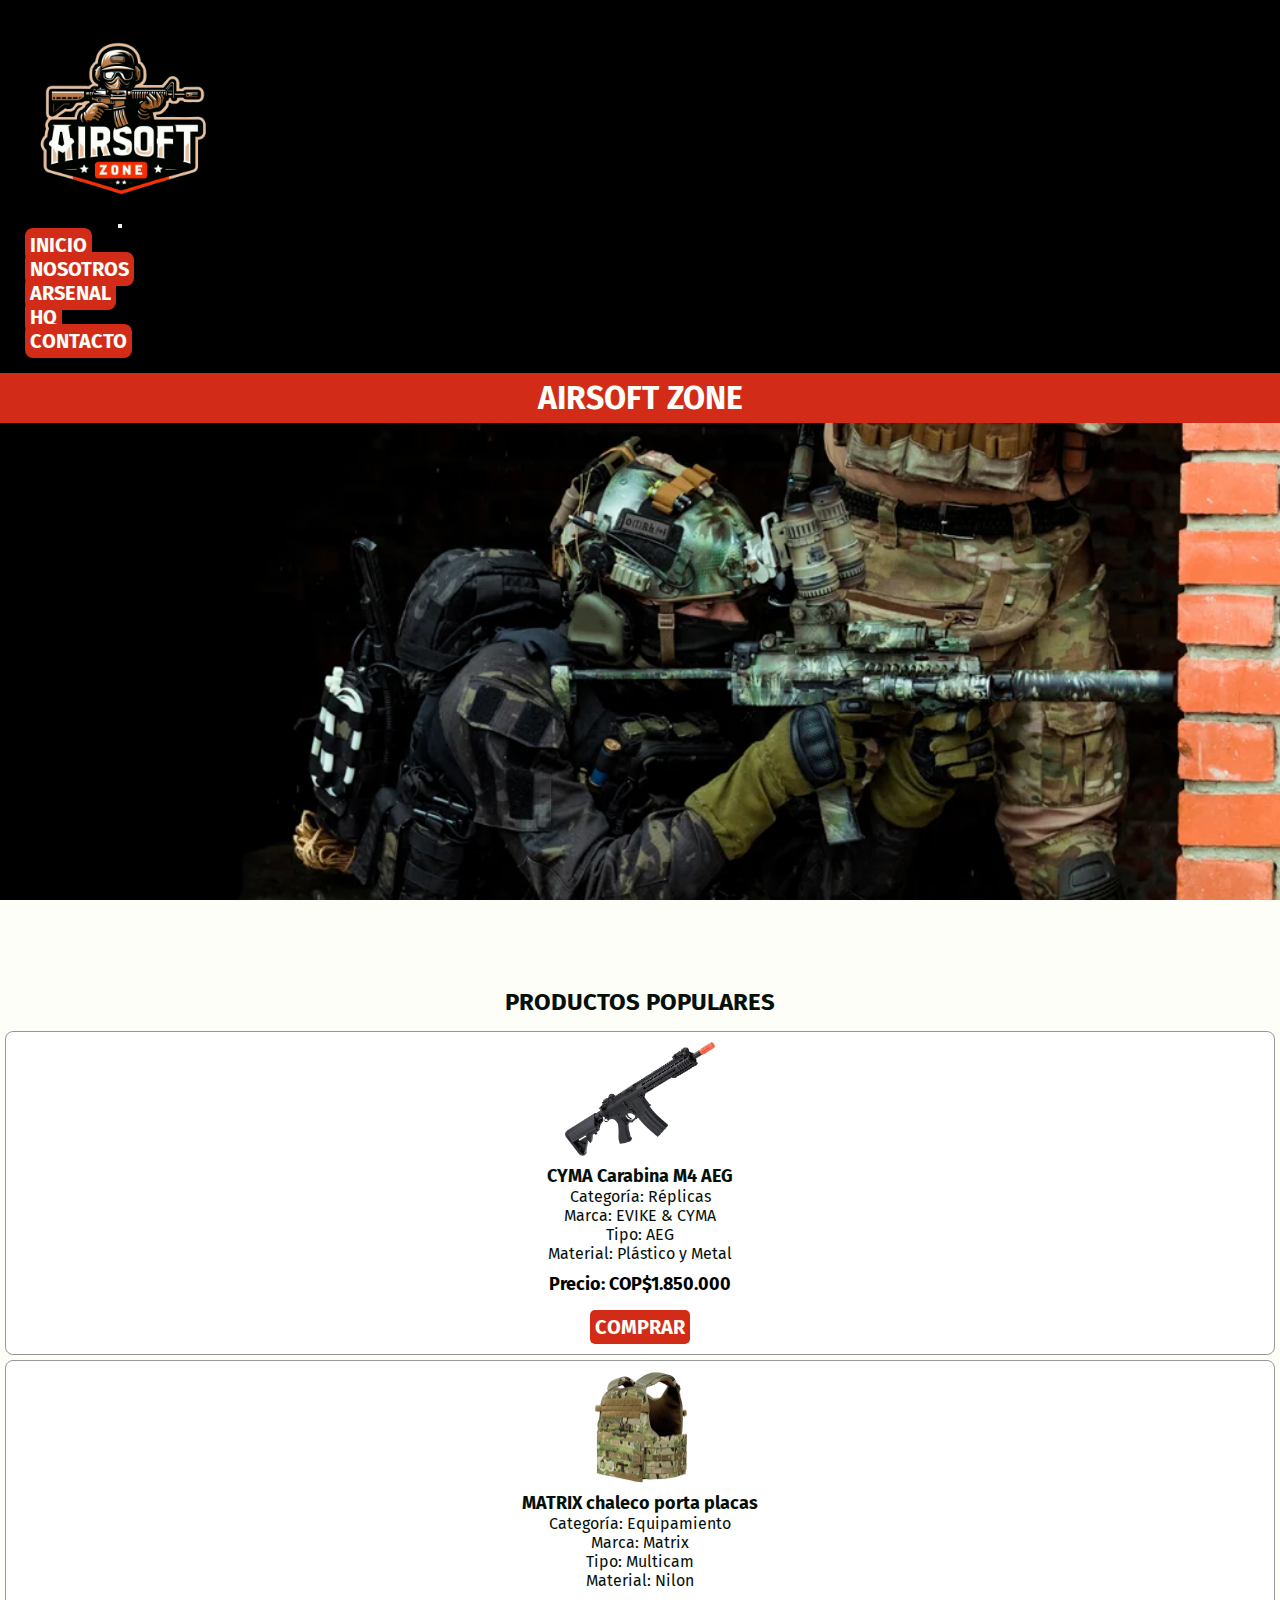
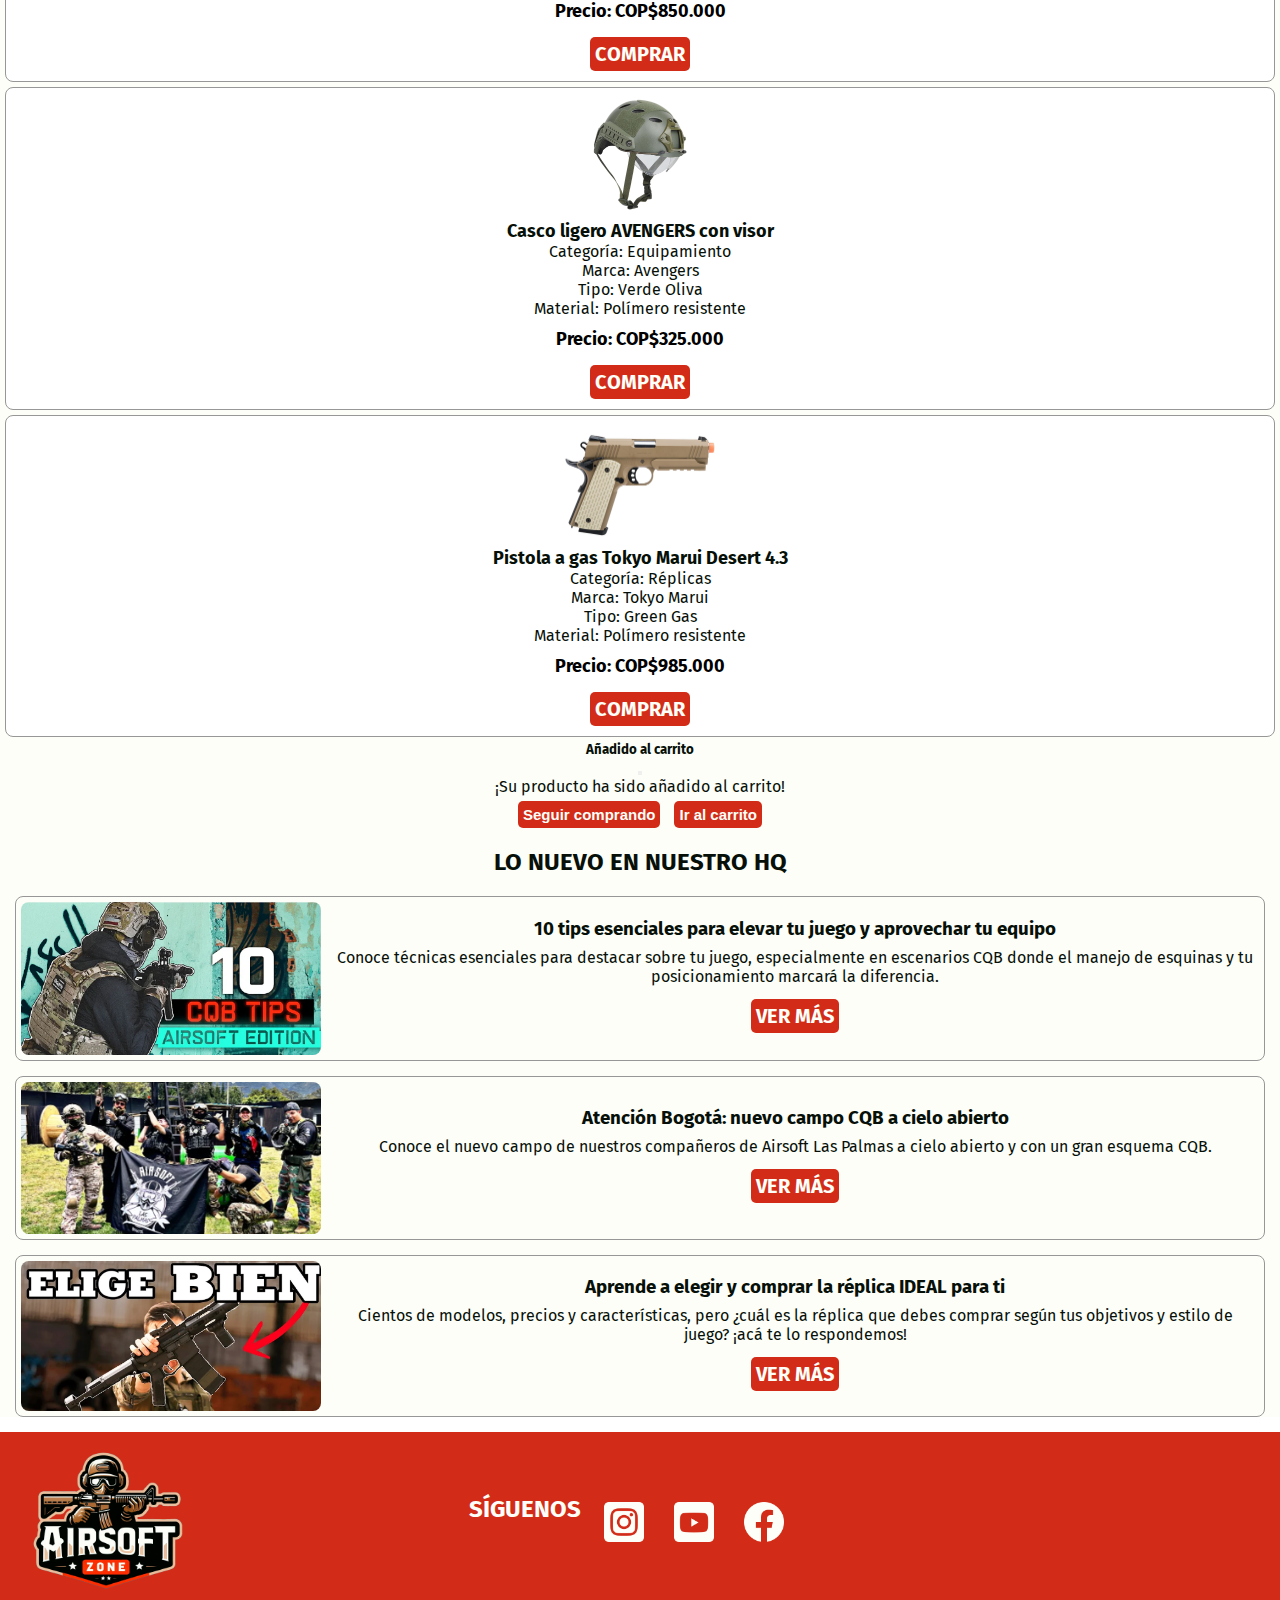
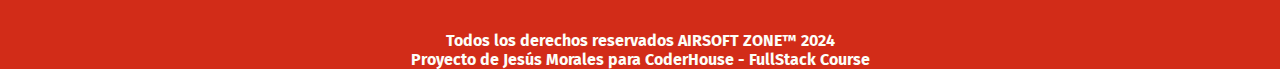
<file: index.html>
<!DOCTYPE html>
<html lang="en">

<head>
    <meta charset="UTF-8">
    <meta name="viewport" content="width=device-width, initial-scale=1.0">
    <link rel="stylesheet" href="./css/estilos.css">
    <!--fonts-->
    <!--FIRA SANS-->
    <link rel="preconnect" href="https://fonts.googleapis.com">
    <link rel="preconnect" href="https://fonts.gstatic.com" crossorigin>
    <link
        href="https://fonts.googleapis.com/css2?family=Fira+Sans:ital,wght@0,100;0,200;0,300;0,400;0,500;0,600;0,700;0,800;0,900;1,100;1,200;1,300;1,400;1,500;1,600;1,700;1,800;1,900&display=swap"
        rel="stylesheet">
    <!--Bootstrap CCS-->
    <link href="https://cdn.jsdelivr.net/npm/bootstrap@5.2.3/dist/css/bootstrap.min.css" rel="stylesheet"
        integrity="sha384-rbsA2VBKQhggwzxH7pPCaAqO46MgnOM80zW1RWuH61DGLwZJEdK2Kadq2F9CUG65" crossorigin="anonymous">
    <!-- SEO -->
    <meta name=”description”
        content="Airsoft Zone, tu tienda dedicada al mundo del airsoft. Encuentra productos, réplicas, accesorios, equipo táctico y todo lo necesario para llevar tu juego al siguiente nivel.">
    <meta name="keywords"
        content="airsoft zone, zona airsoft, airsoft las palmas, airsoft, tienda, réplicas, pistolas airsoft, m4 airsoft, tienda airsoft, campo airsoft, mascara airsoft, comprar airsoft, airsoft colombia">
    <link rel="shortcut icon" href="./img/favicon.ico" type="image/x-icon">
    <!-- OPEN GRAPH -->
    <meta property="og:type" content="Web site">
    <meta property="og:tittle" content="Airsoft Zone | Tienda táctica">
    <meta property="og:url" content="https://airsoftzone.netlify.app/">
    <meta property="og:img" content="https://airsoftzone.netlify.app/img/logo-main.jpeg">
    <meta property="og:description" content="Airsoft Zone, tu tienda dedicada al mundo del airsoft. Encuentra productos, réplicas, accesorios, equipo táctico y todo lo necesario para llevar tu juego al siguiente nivel.">
    <title>Airsoft Zone | Tienda táctica</title>
</head>

<body>
    <header>
        <div class="container-fluid">
            <!--bootstrap navbar-->
            <nav class="navbar navbar-expand-md navbar-dark" style="background-color: black;">
                <div class="container-fluid navpadre">

                    <a class="navbar-brand" href="./index.html"><img src="./img/sinfondo-logo.png"
                            alt="logo tienda ZONA AIRSOFT" width="30" height="24">
                    </a>

                    <div class="botones-menu">
                        <button class="navbar-toggler" type="button" data-bs-toggle="collapse"
                            data-bs-target="#navbarSupportedContent" aria-controls="navbarSupportedContent"
                            aria-expanded="false" aria-label="Toggle navigation">
                            <span class="navbar-toggler-icon"></span>
                        </button>

                        <div class="collapse navbar-collapse" id="navbarSupportedContent">
                            <ul class="navbar-nav me-auto mb-2 mb-lg-0">
                                <li class="nav-item">
                                    <a class="nav-link active" aria-current="page" href="./index.html">Inicio</a>
                                </li>
                                <li class="nav-item">
                                    <a class="nav-link" href="./pages/nosotros.html">Nosotros</a>
                                </li>
                                <li class="nav-item">
                                    <a class="nav-link" href="./pages/arsenal.html">Arsenal</a>
                                </li>
                                <li class="nav-item">
                                    <a class="nav-link" href="./pages/hq.html">HQ</a>
                                </li>
                                <li class="nav-item">
                                    <a class="nav-link" href="./pages/contactos.html">Contacto</a>
                                </li>
                            </ul>
                        </div>
                    </div>

                </div>
            </nav>
        </div>

        <h1>Airsoft Zone</h1>
    </header>

    <main> <!--contenido principal-->
        <section class="hero-index">
            <p> ¡Lleva tu juego al siguiente nivel!</p>
            <p> Accede al mejor arsenal de réplicas, accesorios
                y gear táctico diseñado para dominar el campo de batalla. Aquí encontrarás todo lo que necesitas para
                que tu equipamiento esté a la altura de tu talento.</p>
            <p>¡Es hora de subir de nivel!</p>
            <a href="./pages/arsenal.html">VER ARSENAL</a>
        </section>

        <!--CAJAS PRODUCTOS POPULARES ORIGINAL GRILLA BOOTSTRAP-->

        <section class="container-fluid productos-populares">
            <div>
                <h2>PRODUCTOS POPULARES</h2>
            </div>

            <div class="row justify-content-center">

                <div class="caja-producto col-lg-2 col-md-6 col-sm-6">
                    <img src="./img/productos-populares/cyma.jpg" alt="réplica cyma airsoft m4">
                    <h3>CYMA Carabina M4 AEG</h3>
                    <p>Categoría: Réplicas</p>
                    <p>Marca: EVIKE & CYMA</p>
                    <p>Tipo: AEG</p>
                    <p>Material: Plástico y Metal</p>
                    <h4>Precio: COP$1.850.000</h4>
                    <a href="" data-bs-toggle="modal" data-bs-target="#comprarModal">COMPRAR</a>
                </div>

                <div class="caja-producto col-lg-2 col-md-6 col-sm-6 col-xs-2">
                    <img src="./img/productos-populares/matrix-vest.jpg" alt="chaleco matrix airsoft">
                    <h3>MATRIX chaleco porta placas</h3>
                    <p>Categoría: Equipamiento</p>
                    <p>Marca: Matrix</p>
                    <p>Tipo: Multicam</p>
                    <p>Material: Nilon</p>
                    <h4>Precio: COP$850.000</h4>
                    <a href="" data-bs-toggle="modal" data-bs-target="#comprarModal">COMPRAR</a>
                </div>

                <div class="caja-producto col-lg-2 col-md-6 col-sm-6 col-xs-6">
                    <img src="./img/productos-populares/avengers-helmet.jpg" alt="casco avengers airsoft">
                    <h3>Casco ligero AVENGERS con visor</h3>
                    <p>Categoría: Equipamiento</p>
                    <p>Marca: Avengers</p>
                    <p>Tipo: Verde Oliva</p>
                    <p>Material: Polímero resistente</p>
                    <h4>Precio: COP$325.000</h4>
                    <a href="" data-bs-toggle="modal" data-bs-target="#comprarModal">COMPRAR</a>
                </div>

                <div class="caja-producto col-lg-2 col-md-6 col-sm-6 col-xs-6">
                    <img src="./img/productos-populares/tokyo-desert.jpg" alt="réplica tokyo desert marui airsoft">
                    <h3>Pistola a gas Tokyo Marui Desert 4.3</h3>
                    <p>Categoría: Réplicas</p>
                    <p>Marca: Tokyo Marui</p>
                    <p>Tipo: Green Gas</p>
                    <p>Material: Polímero resistente</p>
                    <h4>Precio: COP$985.000</h4>
                    <a href="" data-bs-toggle="modal" data-bs-target="#comprarModal">COMPRAR</a>
                </div>
        </section>

        <!-- MODAL CARRITO -->

        <div class="modal" tabindex="-1" id="comprarModal">
            <div class="modal-dialog modal-dialog-centered">
                <div class="modal-content">
                    <div class="modal-header">
                        <h5 class="modal-title">Añadido al carrito</h5>
                        <button type="button" class="btn-close" data-bs-dismiss="modal" aria-label="Close"></button>
                    </div>
                    <div class="modal-body">
                        <p>¡Su producto ha sido añadido al carrito!</p>
                    </div>
                    <div class="modal-footer">
                        <button type="button" class="btn btn-secondary" data-bs-dismiss="modal">Seguir
                            comprando</button>
                        <button type="button" class="btn btn-primary">Ir al carrito</button>
                    </div>
                </div>
            </div>
        </div>

        <!--LO NUEVO EN NUESTRO HQ -->
        <section class="nuevo-hq">
            <h2>LO NUEVO EN NUESTRO HQ</h2>
            <div class="caja-hq">
                <img src="./img/hq-index/hq-1.png" alt="nuevo video técnicas cqb airsoft">
                <div>
                    <h3>10 tips esenciales para elevar tu juego y aprovechar tu equipo</h3>
                    <p>Conoce técnicas esenciales para destacar sobre tu juego, especialmente en escenarios CQB donde el
                        manejo de esquinas y tu posicionamiento marcará la diferencia.</p>
                    <a href="./pages/noticia-1.html" target="">VER MÁS</a>
                </div>
            </div>

            <div class="caja-hq">
                <img src="./img/hq-index/hq-2.png" alt="nuevo campo de airsoft">
                <div>
                    <h3>Atención Bogotá: nuevo campo CQB a cielo abierto</h3>
                    <p>Conoce el nuevo campo de nuestros compañeros de Airsoft Las Palmas a cielo abierto y con un gran
                        esquema CQB.</p>
                    <a href="./pages/noticia-2.html" target="">VER MÁS</a>
                </div>
            </div>

            <div class="caja-hq">
                <img src="./img/hq-index/hq-3.png" alt="video elige bien tu réplica airsoft">
                <div>
                    <h3>Aprende a elegir y comprar la réplica IDEAL para ti</h3>
                    <p>Cientos de modelos, precios y características, pero ¿cuál es la réplica que debes comprar según
                        tus objetivos y estilo de juego? ¡acá te lo respondemos!</p>
                    <a href="./pages/noticia-3.html" target="">VER MÁS</a>
                </div>
            </div>
        </section>
    </main>

    <footer>
        <div class="footer">
            <div>
                <!--LOGO FOOTER-->
                <img src="./img/sinfondo-logo.png" alt="logo tienda airsoft zone">
            </div>
            <div class="redes-sociales"> <!--REDES FOOTER-->
                <h2>SÍGUENOS</h2>
                <ul><a href="https://www.instagram.com/" target="_blank"><img src="./img/footer/IG-ICON.png"
                            alt="instagram icon"></a></ul>
                <ul><a href="https://www.youtube.com/" target="_blank"><img src="./img/footer/YT-ICON.png"
                            alt="youtube icon"></a></ul>
                <ul><a href="https://www.facebook.com/" target="_blank"><img src="./img/footer/FB-ICON.png"
                            alt="youtube icon"></a></ul>
            </div>
            <div>
                <iframe
                    src="https://www.google.com/maps/embed?pb=!1m18!1m12!1m3!1d254508.39472667477!2d-74.27261661242913!3d4.648620627506904!2m3!1f0!2f0!3f0!3m2!1i1024!2i768!4f13.1!3m3!1m2!1s0x8e3f9bfd2da6cb29%3A0x239d635520a33914!2zQm9nb3TDoSwgQm9nb3Rh!5e0!3m2!1sen!2sco!4v1732665298267!5m2!1sen!2sco"
                    width="200" height="auto" style="border:0;" allowfullscreen="" loading="lazy"
                    referrerpolicy="no-referrer-when-downgrade"></iframe>
            </div>

        </div>
        <p>Todos los derechos reservados AIRSOFT ZONE™ 2024</p>
        <p>Proyecto de Jesús Morales para CoderHouse - FullStack Course</p>
    </footer>

    <script src="https://cdn.jsdelivr.net/npm/bootstrap@5.2.3/dist/js/bootstrap.bundle.min.js"
        integrity="sha384-kenU1KFdBIe4zVF0s0G1M5b4hcpxyD9F7jL+jjXkk+Q2h455rYXK/7HAuoJl+0I4"
        crossorigin="anonymous"></script>
</body>

</html>
</file>
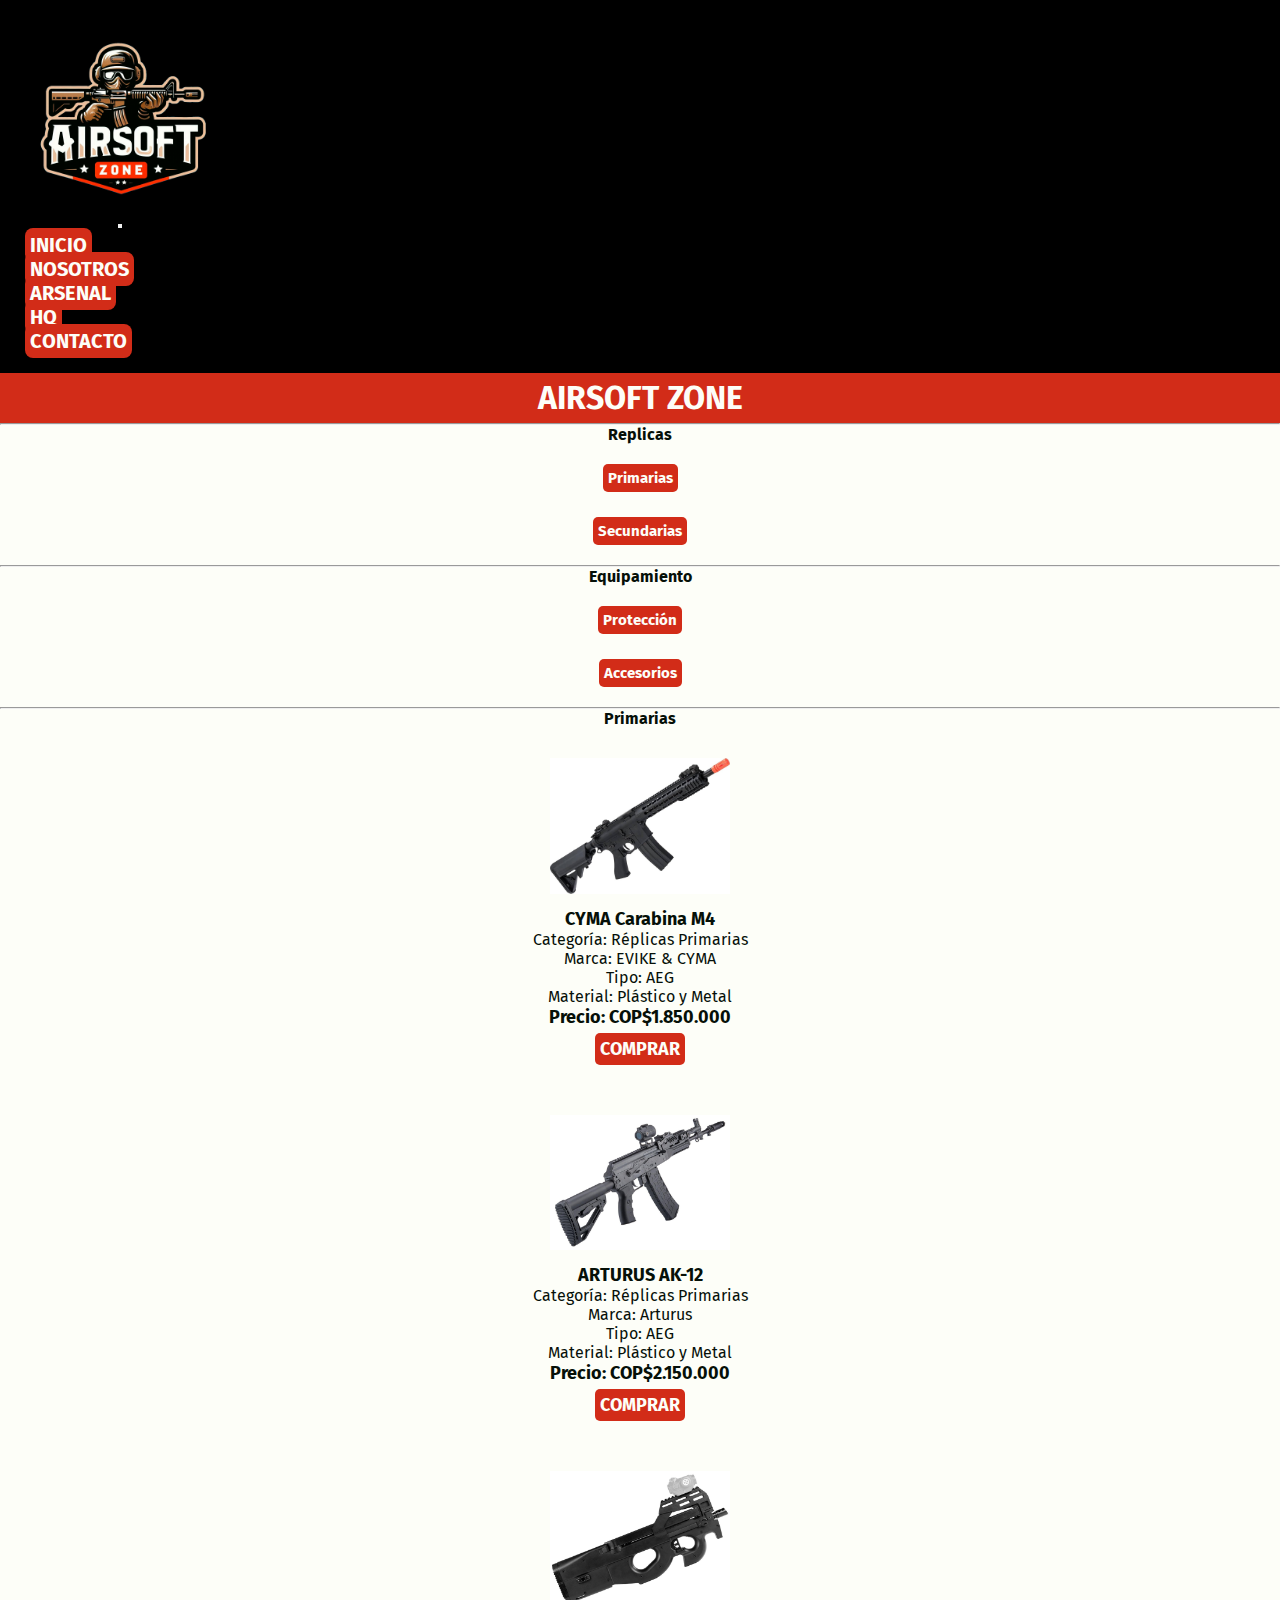
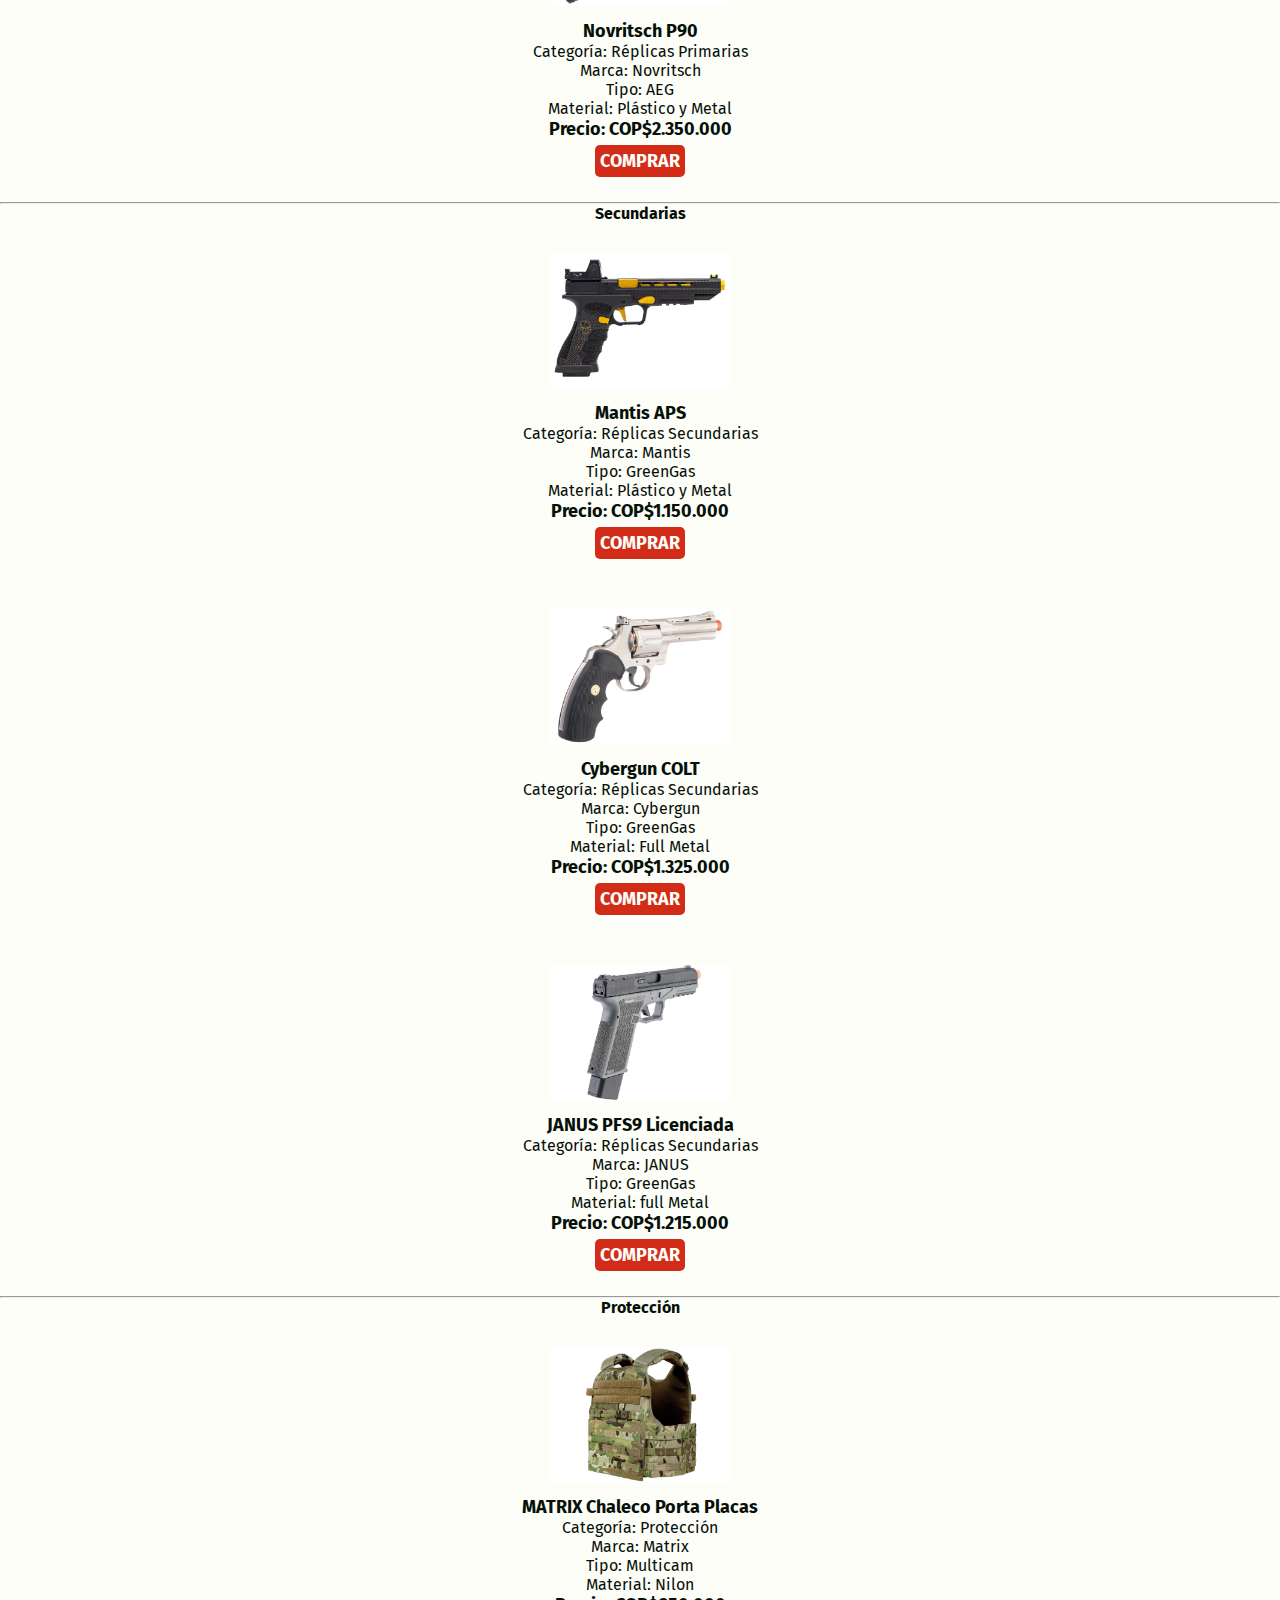
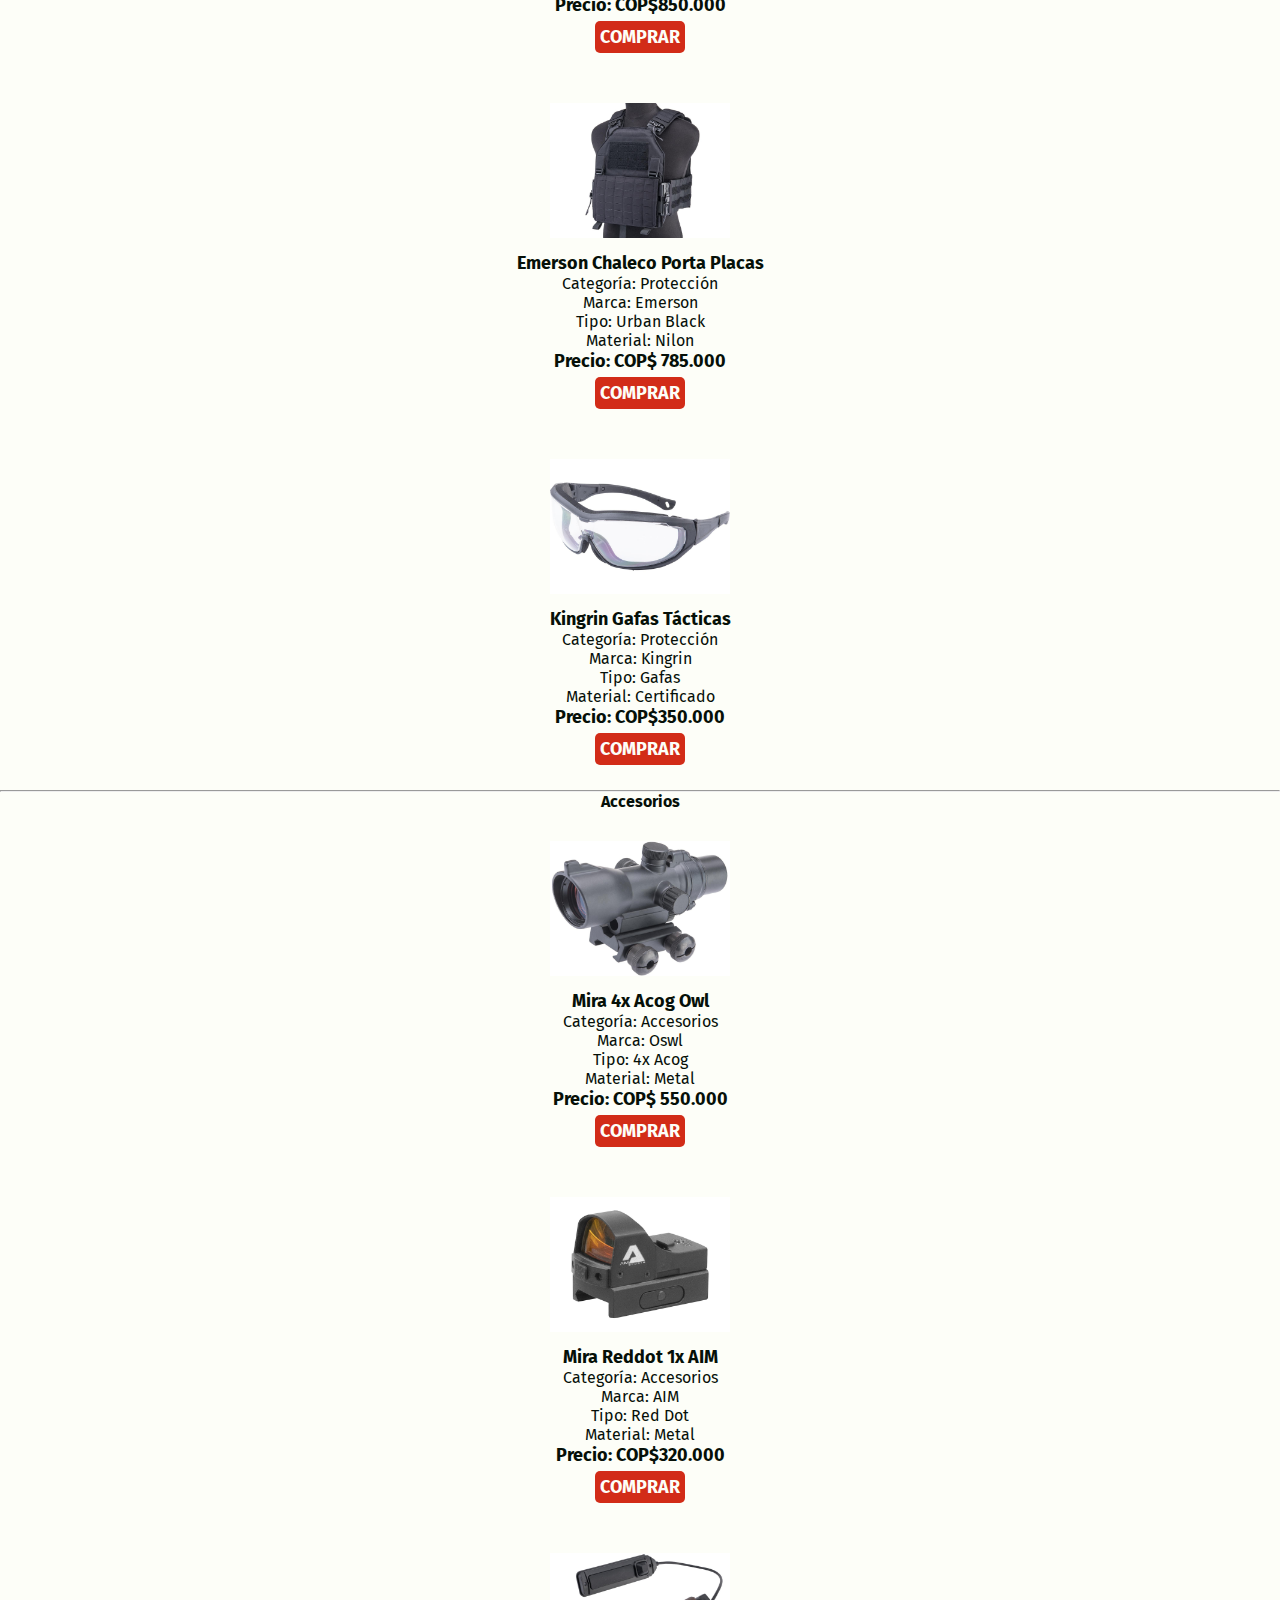
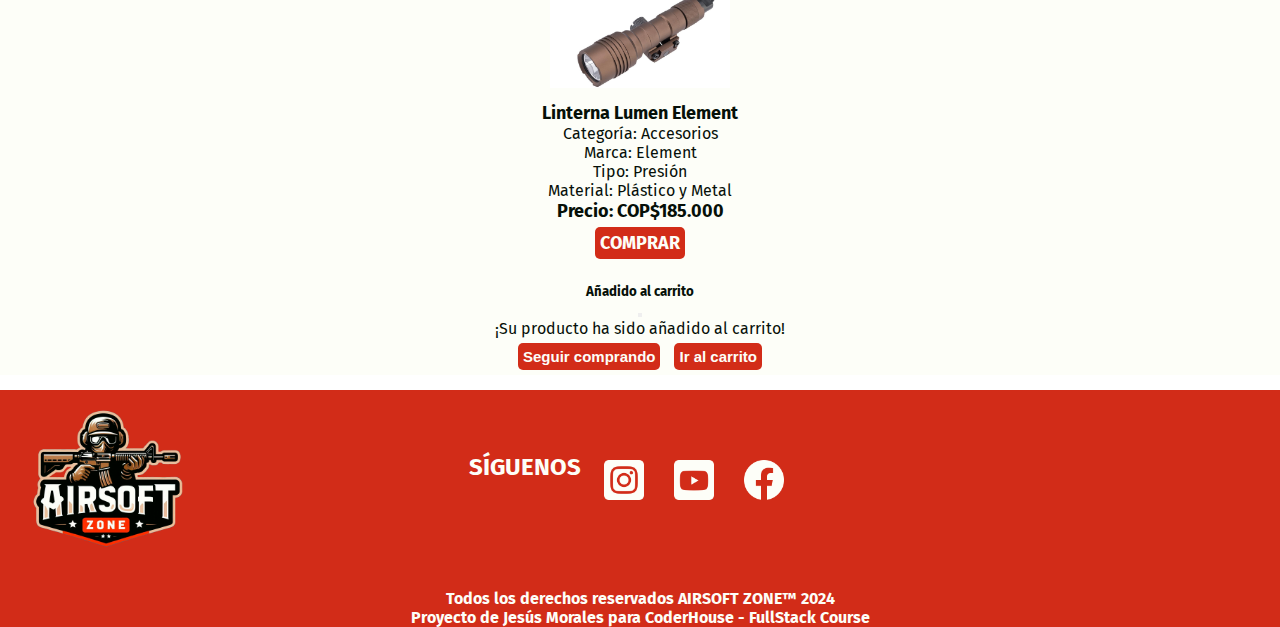
<file: pages/arsenal.html>
<!DOCTYPE html>
<html lang="en">

<head>
    <meta charset="UTF-8">
    <meta name="viewport" content="width=device-width, initial-scale=1.0">
    <!-- SASS -->
    <link rel="stylesheet" href="../css/estilos.css">
    <!--fonts-->
    <!--FIRA SANS-->
    <link rel="preconnect" href="https://fonts.googleapis.com">
    <link rel="preconnect" href="https://fonts.gstatic.com" crossorigin>
    <link
        href="https://fonts.googleapis.com/css2?family=Fira+Sans:ital,wght@0,100;0,200;0,300;0,400;0,500;0,600;0,700;0,800;0,900;1,100;1,200;1,300;1,400;1,500;1,600;1,700;1,800;1,900&display=swap"
        rel="stylesheet">
    <!--Bootstrap CCS-->
    <link href="https://cdn.jsdelivr.net/npm/bootstrap@5.2.3/dist/css/bootstrap.min.css" rel="stylesheet"
        integrity="sha384-rbsA2VBKQhggwzxH7pPCaAqO46MgnOM80zW1RWuH61DGLwZJEdK2Kadq2F9CUG65" crossorigin="anonymous">
    <!-- SEO -->
    <meta name="description" content="Visita nuestro arsenal y compra réplicas de airsoft de calidad, equipo táctico para tu protección y más, todo pensado para llevar tu juego al siguiente nivel.">
    <meta name="keywords" content="airsoft zone, zona airsoft, tienda, réplicas, pistolas airsoft, m4 airsoft, rossi, marui, hk, campo airsoft, mascara airsoft, comprar airsoft, airsoft colombia">
    <link rel="shortcut icon" href="./img/favicon.ico" type="image/x-icon">
    <link rel="shortcut icon" href="../img/favicon.ico" type="image/x-icon">
    <!-- OPEN GRAPH -->
    <meta property="og:type" content="Web site">
    <meta property="og:tittle" content="Airsoft Zone | Arsenal">
    <meta property="og:url" content="https://airsoftzone.netlify.app/pages/arsenal">
    <meta property="og:img" content="https://airsoftzone.netlify.app/img/logo-main.jpeg">
    <meta property="og:description" content="Visita nuestro arsenal y compra réplicas de airsoft de calidad, equipo táctico para tu protección y más, todo pensado para llevar tu juego al siguiente nivel.">

    <title>Airsoft Zone | Arsenal</title>
</head>

<body>
    <header>
        <div class="container-fluid">
            <!--bootstrap navbar-->
            <nav class="navbar navbar-expand-md navbar-dark" style="background-color: black;">
                <div class="container-fluid navpadre">

                    <a class="navbar-brand" href="../index.html"><img src="../img/sinfondo-logo.png"
                            alt="logo tienda ZONA AIRSOFT" width="30" height="24">
                    </a>

                    <div class="botones-menu">
                        <button class="navbar-toggler" type="button" data-bs-toggle="collapse"
                            data-bs-target="#navbarSupportedContent" aria-controls="navbarSupportedContent"
                            aria-expanded="false" aria-label="Toggle navigation">
                            <span class="navbar-toggler-icon"></span>
                        </button>

                        <div class="collapse navbar-collapse" id="navbarSupportedContent">
                            <ul class="navbar-nav me-auto mb-2 mb-lg-0">
                                <li class="nav-item">
                                    <a class="nav-link active" aria-current="page" href="../index.html">Inicio</a>
                                </li>
                                <li class="nav-item">
                                    <a class="nav-link" href="../pages/nosotros.html">Nosotros</a>
                                </li>
                                <li class="nav-item">
                                    <a class="nav-link" href="../pages/arsenal.html">Arsenal</a>
                                </li>
                                <li class="nav-item">
                                    <a class="nav-link" href="../pages/hq.html">HQ</a>
                                </li>
                                <li class="nav-item">
                                    <a class="nav-link" href="../pages/contactos.html">Contacto</a>
                                </li>
                            </ul>
                        </div>
                    </div>

                </div>
            </nav>
        </div>

        <h1>Airsoft Zone</h1>
    </header>

<main>
    <section class="container-fluid arsenal-tienda">
        <!-- Menú tienda arsenal -->
        <div>
            <div class="row">
                <div class="col-lg-2 col-sm-4 menu-arsenal">
                    <ul class="container">
                        <hr>
                        <h4>Replicas</h4>
                        <li><a href="#primarias" class="boton-lista">Primarias</a></li>
                        <li><a href="#secundarias" class="boton-lista">Secundarias</a></li>
                        <hr>
                        <h4>Equipamiento</h4>
                        <li><a href="#proteccion" class="boton-lista">Protección</a></li>
                        <li><a href="#accesorios" class="boton-lista">Accesorios</a></li>
                    </ul>
                </div>

                <div class="col-lg-10 col-sm-8 productos-arsenal">
                    <div id="primarias">
                        <hr>
                        <h4 class="titulo-categoria">Primarias</h4>
                        <div class="d-flex flex-wrap caja-arsenal justify-content-center">

                            <div class="col-lg-3 arsenal-tarjeta">
                                <img src="../img/productos-populares/cyma.jpg" alt="réplica cyma airsoft m4"
                                    class="imagen-tarjeta">
                                <h3>CYMA Carabina M4</h3>
                                <p>Categoría: Réplicas Primarias</p>
                                <p>Marca: EVIKE & CYMA</p>
                                <p>Tipo: AEG</p>
                                <p>Material: Plástico y Metal</p>
                                <h4>Precio: COP$1.850.000</h4>
                                <a href="" class="boton-comprar" data-bs-toggle="modal"
                                    data-bs-target="#comprarModal">COMPRAR</a>
                            </div>

                            <div class="col-lg-3 arsenal-tarjeta">
                                <img src="../img/arsenal/replicas/primarias/ak12-arcturus.jpg" alt="réplica airsoft Arturus AK12"
                                    class="imagen-tarjeta">
                                <h3>ARTURUS AK-12</h3>
                                <p>Categoría: Réplicas Primarias</p>
                                <p>Marca: Arturus</p>
                                <p>Tipo: AEG</p>
                                <p>Material: Plástico y Metal</p>
                                <h4>Precio: COP$2.150.000</h4>
                                <a href="" class="boton-comprar" data-bs-toggle="modal"
                                    data-bs-target="#comprarModal">COMPRAR</a>
                            </div>

                            <div class="col-lg-3 arsenal-tarjeta">
                                <img src="../img/arsenal/replicas/primarias/p90-novritsch.jpg" alt="réplica airsoft Novritsch P90"
                                    class="imagen-tarjeta">
                                <h3>Novritsch P90</h3>
                                <p>Categoría: Réplicas Primarias</p>
                                <p>Marca: Novritsch</p>
                                <p>Tipo: AEG</p>
                                <p>Material: Plástico y Metal</p>
                                <h4>Precio: COP$2.350.000</h4>
                                <a href="" class="boton-comprar" data-bs-toggle="modal"
                                    data-bs-target="#comprarModal">COMPRAR</a>
                            </div>
                        </div>

                        <div id="secundarias">
                            <hr>
                            <h4 class="titulo-categoria">Secundarias</h4>
                            <div class="d-flex flex-wrap caja-arsenal justify-content-center">

                                <div class="col-lg-3 arsenal-tarjeta">
                                    <img src="../img/arsenal/replicas/secundarias/aps-mantis.jpg" alt="réplica airsoft Mantis APS"
                                        class="imagen-tarjeta">
                                    <h3>Mantis APS</h3>
                                    <p>Categoría: Réplicas Secundarias</p>
                                    <p>Marca: Mantis</p>
                                    <p>Tipo: GreenGas</p>
                                    <p>Material: Plástico y Metal</p>
                                    <h4>Precio: COP$1.150.000</h4>
                                    <a href="" class="boton-comprar" data-bs-toggle="modal"
                                        data-bs-target="#comprarModal">COMPRAR</a>
                                </div>

                                <div class="col-lg-3 arsenal-tarjeta">
                                    <img src="../img/arsenal/replicas/secundarias/colt-cybergun.jpg" alt="réplica airsoft Cybergun COLT"
                                        class="imagen-tarjeta">
                                    <h3>Cybergun COLT</h3>
                                    <p>Categoría: Réplicas Secundarias</p>
                                    <p>Marca: Cybergun</p>
                                    <p>Tipo: GreenGas</p>
                                    <p>Material: Full Metal</p>
                                    <h4>Precio: COP$1.325.000</h4>
                                    <a href="" class="boton-comprar" data-bs-toggle="modal"
                                        data-bs-target="#comprarModal">COMPRAR</a>
                                </div>

                                <div class="col-lg-3 arsenal-tarjeta">
                                    <img src="../img/arsenal/replicas/secundarias/pfs9-janus.jpg"
                                        alt="réplica airsoft JANUS PFS9 Licenciada" class="imagen-tarjeta">
                                    <h3>JANUS PFS9 Licenciada</h3>
                                    <p>Categoría: Réplicas Secundarias</p>
                                    <p>Marca: JANUS</p>
                                    <p>Tipo: GreenGas</p>
                                    <p>Material: full Metal</p>
                                    <h4>Precio: COP$1.215.000</h4>
                                    <a href="" class="boton-comprar" data-bs-toggle="modal"
                                        data-bs-target="#comprarModal">COMPRAR</a>
                                </div>
                            </div>

                            <div id="proteccion">
                                <hr>
                                <h4 class="titulo-categoria">Protección</h4>
                                <div class="d-flex flex-wrap caja-arsenal justify-content-center">

                                    <div class="col-lg-3 arsenal-tarjeta">
                                        <img src="../img/productos-populares/matrix-vest.jpg"
                                            alt="MATRIX Chaleco Porta Placas airsoft" class="imagen-tarjeta">
                                        <h3>MATRIX Chaleco Porta Placas</h3>
                                        <p>Categoría: Protección</p>
                                        <p>Marca: Matrix </p>
                                        <p>Tipo: Multicam</p>
                                        <p>Material: Nilon</p>
                                        <h4>Precio: COP$850.000</h4>
                                        <a href="" class="boton-comprar" data-bs-toggle="modal"
                                            data-bs-target="#comprarModal">COMPRAR</a>
                                    </div>

                                    <div class="col-lg-3 arsenal-tarjeta">
                                        <img src="../img/arsenal/equipamiento/proteccion/emerson-plate.jpg"
                                            alt="Emerson Chaleco Porta Placas airsoft" class="imagen-tarjeta">
                                        <h3>Emerson Chaleco Porta Placas</h3>
                                        <p>Categoría: Protección</p>
                                        <p>Marca: Emerson</p>
                                        <p>Tipo: Urban Black</p>
                                        <p>Material: Nilon</p>
                                        <h4>Precio: COP$ 785.000</h4>
                                        <a href="" class="boton-comprar" data-bs-toggle="modal"
                                            data-bs-target="#comprarModal">COMPRAR</a>
                                    </div>

                                    <div class="col-lg-3 arsenal-tarjeta">
                                        <img src="../img/arsenal/equipamiento/proteccion/kingrin-googles.jpg"
                                            alt="Kingrin Gafas Tácticas airsoft" class="imagen-tarjeta">
                                        <h3>Kingrin Gafas Tácticas</h3>
                                        <p>Categoría: Protección</p>
                                        <p>Marca: Kingrin</p>
                                        <p>Tipo: Gafas</p>
                                        <p>Material: Certificado</p>
                                        <h4>Precio: COP$350.000</h4>
                                        <a href="" class="boton-comprar" data-bs-toggle="modal"
                                            data-bs-target="#comprarModal">COMPRAR</a>
                                    </div>
                                </div>

                                <div id="accesorios">
                                    <hr>
                                    <h4 class="titulo-categoria">Accesorios</h4>
                                    <div class="d-flex flex-wrap caja-arsenal justify-content-center">

                                        <div class="col-lg-3 arsenal-tarjeta">
                                            <img src="../img/arsenal/equipamiento/accesorios/acog-owl.jpg"
                                                alt="Mira Acog Owl airsoft" class="imagen-tarjeta">
                                            <h3>Mira 4x Acog Owl</h3>
                                            <p>Categoría: Accesorios</p>
                                            <p>Marca: Oswl</p>
                                            <p>Tipo: 4x Acog</p>
                                            <p>Material: Metal</p>
                                            <h4>Precio: COP$ 550.000</h4>
                                            <a href="" class="boton-comprar" data-bs-toggle="modal"
                                                data-bs-target="#comprarModal">COMPRAR</a>
                                        </div>

                                        <div class="col-lg-3 arsenal-tarjeta">
                                            <img src="../img/arsenal/equipamiento/accesorios/aim-reddot.jpg"
                                                alt="Mira Reddot 1x AIM airsoft" class="imagen-tarjeta">
                                            <h3>Mira Reddot 1x AIM</h3>
                                            <p>Categoría: Accesorios </p>
                                            <p>Marca: AIM</p>
                                            <p>Tipo: Red Dot</p>
                                            <p>Material: Metal</p>
                                            <h4>Precio: COP$320.000</h4>
                                            <a href="" class="boton-comprar" data-bs-toggle="modal"
                                                data-bs-target="#comprarModal">COMPRAR</a>
                                        </div>

                                        <div class="col-lg-3 arsenal-tarjeta">
                                            <img src="../img/arsenal/equipamiento/accesorios/lumen-element.jpg"
                                                alt="Linterna Lumen Element airsoft" class="imagen-tarjeta">
                                            <h3>Linterna Lumen Element</h3>
                                            <p>Categoría: Accesorios</p>
                                            <p>Marca: Element</p>
                                            <p>Tipo: Presión</p>
                                            <p>Material: Plástico y Metal</p>
                                            <h4>Precio: COP$185.000</h4>
                                            <a href="" class="boton-comprar" data-bs-toggle="modal"
                                                data-bs-target="#comprarModal">COMPRAR</a>
                                        </div>
                                    </div>
                                </div>
    </section>

                                            <!-- MODAL CARRITO -->

                                            <div class="modal" tabindex="-1" id="comprarModal">
                                                <div class="modal-dialog modal-dialog-centered">
                                                    <div class="modal-content">
                                                        <div class="modal-header">
                                                            <h5 class="modal-title">Añadido al carrito</h5>
                                                            <button type="button" class="btn-close" data-bs-dismiss="modal"
                                                                aria-label="Close"></button>
                                                        </div>
                                                        <div class="modal-body">
                                                            <p>¡Su producto ha sido añadido al carrito!</p>
                                                        </div>
                                                        <div class="modal-footer">
                                                            <button type="button" class="btn btn-secondary" data-bs-dismiss="modal">Seguir
                                                                comprando</button>
                                                                <button type="button" class="btn btn-primary">Ir al carrito</button>
                                                        </div>
                                                    </div>
                                                </div>
                                            </div>

                                        </main>
    <footer>
        <div class="footer">
            <div>
                <!--LOGO FOOTER-->
                <img src="../img/sinfondo-logo.png" alt="logo tienda airsoft zone">
            </div>

            <div class="redes-sociales"> <!--REDES FOOTER-->
                <h2>SÍGUENOS</h2>
                <ul><a href="https://www.instagram.com/" target="_blank"><img src="../img/footer/IG-ICON.png"
                            alt="instagram icon"></a></ul>
                <ul><a href="https://www.youtube.com/" target="_blank"><img src="../img/footer/YT-ICON.png"
                            alt="youtube icon"></a></ul>
                <ul><a href="https://www.facebook.com/" target="_blank"><img src="../img/footer/FB-ICON.png"
                            alt="youtube icon"></a></ul>
            </div>

            <div>
                <iframe
                    src="https://www.google.com/maps/embed?pb=!1m18!1m12!1m3!1d254508.39472667477!2d-74.27261661242913!3d4.648620627506904!2m3!1f0!2f0!3f0!3m2!1i1024!2i768!4f13.1!3m3!1m2!1s0x8e3f9bfd2da6cb29%3A0x239d635520a33914!2zQm9nb3TDoSwgQm9nb3Rh!5e0!3m2!1sen!2sco!4v1732665298267!5m2!1sen!2sco"
                    width="200" height="auto" style="border:0;" allowfullscreen="" loading="lazy"
                    referrerpolicy="no-referrer-when-downgrade"></iframe>
            </div>
        </div>

        <p>Todos los derechos reservados AIRSOFT ZONE™ 2024</p>
        <p>Proyecto de Jesús Morales para CoderHouse - FullStack Course</p>
    </footer>

    <script src="https://cdn.jsdelivr.net/npm/bootstrap@5.2.3/dist/js/bootstrap.bundle.min.js"
        integrity="sha384-kenU1KFdBIe4zVF0s0G1M5b4hcpxyD9F7jL+jjXkk+Q2h455rYXK/7HAuoJl+0I4" crossorigin="anonymous">
        </script>
</body>

</html>
</file>
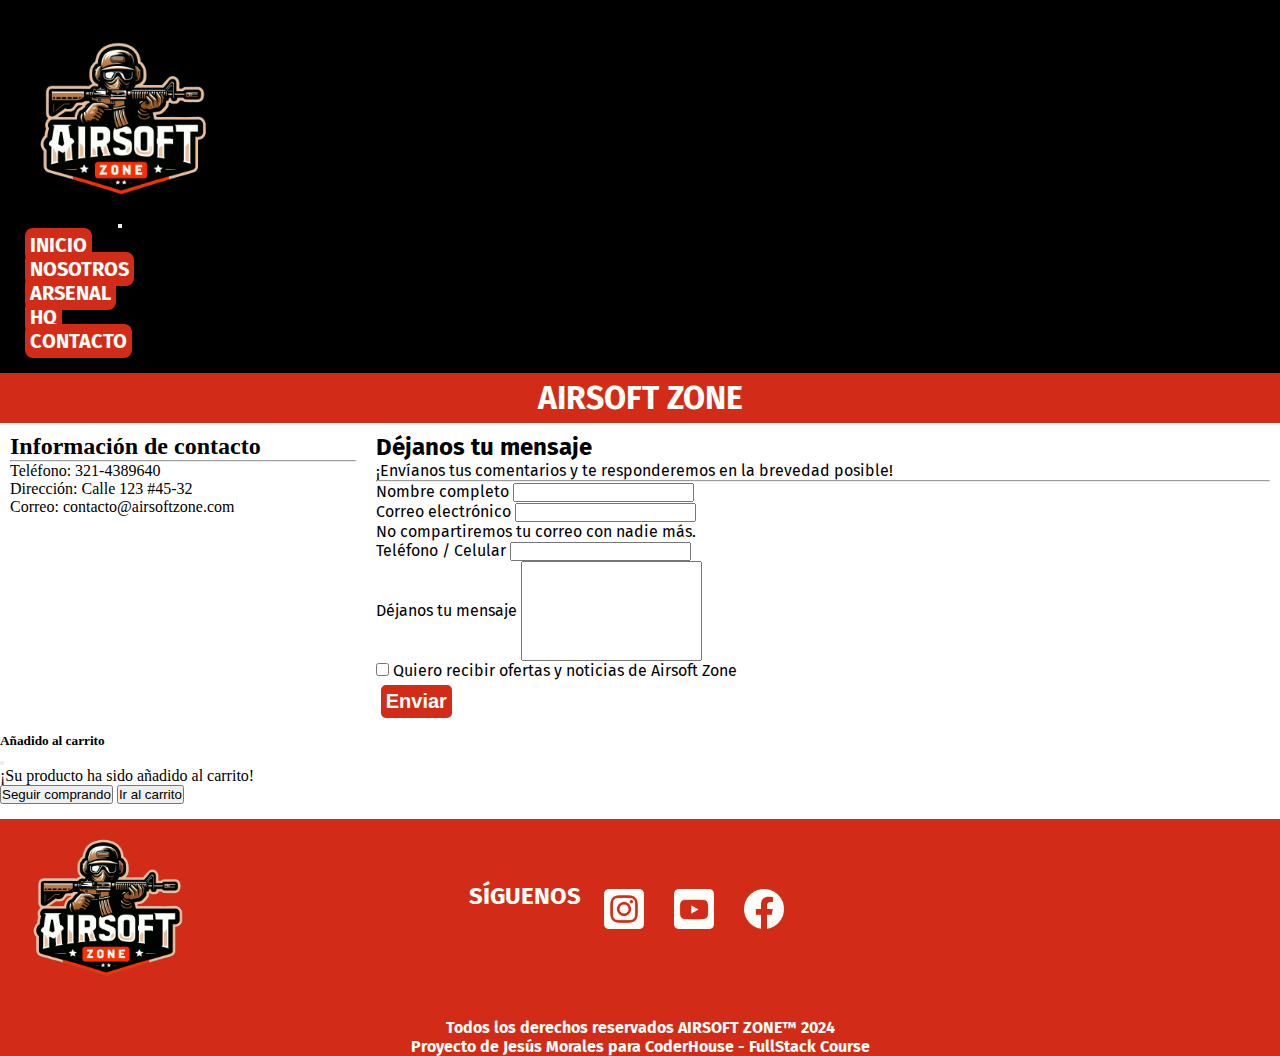
<file: pages/contactos.html>
<!DOCTYPE html>
<html lang="en">

<head>
    <meta charset="UTF-8">
    <meta name="viewport" content="width=device-width, initial-scale=1.0">
    <!-- SASS -->
    <link rel="stylesheet" href="../css/estilos.css">
    <!--fonts-->
    <!--FIRA SANS-->
    <link rel="preconnect" href="https://fonts.googleapis.com">
    <link rel="preconnect" href="https://fonts.gstatic.com" crossorigin>
    <link
        href="https://fonts.googleapis.com/css2?family=Fira+Sans:ital,wght@0,100;0,200;0,300;0,400;0,500;0,600;0,700;0,800;0,900;1,100;1,200;1,300;1,400;1,500;1,600;1,700;1,800;1,900&display=swap"
        rel="stylesheet">
    <!--Bootstrap CCS-->
    <link href="https://cdn.jsdelivr.net/npm/bootstrap@5.2.3/dist/css/bootstrap.min.css" rel="stylesheet"
        integrity="sha384-rbsA2VBKQhggwzxH7pPCaAqO46MgnOM80zW1RWuH61DGLwZJEdK2Kadq2F9CUG65" crossorigin="anonymous">
    <!-- SEO -->
    <meta name="description" content="Contáctanos en Airsoft Zone y déjanos saber tus dudas, consultas o solicitudes sobre nuestros productos y servicios.">
    <meta name="keywords" content="airsoft zone, zona airsoft, tienda, réplicas, contacto, teléfono, dirección, llamar, pistolas airsoft, m4 airsoft, rossi, marui, hk, campo airsoft, mascara airsoft, comprar airsoft, airsoft colombia">
    <link rel="shortcut icon" href="./img/favicon.ico" type="image/x-icon">
    <link rel="shortcut icon" href="../img/favicon.ico" type="image/x-icon">
    <!-- OPEN GRAPH -->
    <meta property="og:type" content="Web site">
    <meta property="og:tittle" content="Airsoft Zone | Contactos">
    <meta property="og:url" content="https://airsoftzone.netlify.app/pages/contactos">
    <meta property="og:img" content="https://airsoftzone.netlify.app/img/logo-main.jpeg">
    <meta property="og:description" content="Contáctanos en Airsoft Zone y déjanos saber tus dudas, consultas o solicitudes sobre nuestros productos y servicios.">

    <title>Airsoft Zone | Contactos</title>
</head>

<body>

    <header>
        <div class="container-fluid">
            <!--bootstrap navbar-->
            <nav class="navbar navbar-expand-md navbar-dark" style="background-color: black;">
                <div class="container-fluid navpadre">

                    <a class="navbar-brand" href="../index.html"><img src="../img/sinfondo-logo.png"
                            alt="logo tienda ZONA AIRSOFT" width="30" height="24">
                    </a>

                    <div class="botones-menu">
                        <button class="navbar-toggler" type="button" data-bs-toggle="collapse"
                            data-bs-target="#navbarSupportedContent" aria-controls="navbarSupportedContent"
                            aria-expanded="false" aria-label="Toggle navigation">
                            <span class="navbar-toggler-icon"></span>
                        </button>

                        <div class="collapse navbar-collapse" id="navbarSupportedContent">
                            <ul class="navbar-nav me-auto mb-2 mb-lg-0">
                                <li class="nav-item">
                                    <a class="nav-link active" aria-current="page" href="../index.html">Inicio</a>
                                </li>
                                <li class="nav-item">
                                    <a class="nav-link" href="../pages/nosotros.html">Nosotros</a>
                                </li>
                                <li class="nav-item">
                                    <a class="nav-link" href="../pages/arsenal.html">Arsenal</a>
                                </li>
                                <li class="nav-item">
                                    <a class="nav-link" href="../pages/hq.html">HQ</a>
                                </li>
                                <li class="nav-item">
                                    <a class="nav-link" href="../pages/contactos.html">Contacto</a>
                                </li>
                            </ul>
                        </div>
                    </div>

                </div>
            </nav>
        </div>

        <h1>Airsoft Zone</h1>
    </header>


    <section class="container-fluid caja-contacto">

        <div class="informacion-contacto">
            <h2>Información de contacto</h2>
            <hr>
            <p>Teléfono: 321-4389640</p>
            <p>Dirección: Calle 123 #45-32</p>
            <p>Correo: contacto@airsoftzone.com</p>
        </div>
        <div class="formulario-contacto">
            <div class="text-center">
                <h2>Déjanos tu mensaje</h2>
                <p>¡Envíanos tus comentarios y te responderemos en la brevedad posible!</p>
                <hr>
            </div>
            <form>

                <div class="mb-3">
                    <label for="nombre" class="form-label">Nombre completo</label>
                    <input type="text" class="form-control" id="input-nombre">
                </div>

                <div class="mb-3">
                    <label for="correo" class="form-label">Correo electrónico</label>
                    <input type="email" class="form-control" id="input-correo" aria-describedby="emailHelp">
                    <div id="emailHelp" class="form-text">No compartiremos tu correo con nadie más.</div>
                </div>
                <div class="mb-3">
                    <label for="telefono" class="form-label">Teléfono / Celular</label>
                    <input type="tel" class="form-control" id="input-telefono">
                </div>

                <div class="mb-3">
                    <label for="mensaje" class="form-label">Déjanos tu mensaje</label>
                    <input type="text" class="form-control" id="input-mensaje">
                </div>

                <div class="mb-3 form-check">
                    <input type="checkbox" class="form-check-input" id="exampleCheck1">
                    <label class="form-check-label" for="exampleCheck1">Quiero recibir ofertas y noticias de Airsoft
                        Zone</label>
                </div>
                <button type="submit" class="enviar-contacto">Enviar</button>
            </form>
        </div>

        <!-- MODAL CARRITO -->

        <div class="modal" tabindex="-1" id="modalEnviar">
            <div class="modal-dialog modal-dialog-centered">
                <div class="modal-content">
                    <div class="modal-header">
                        <h5 class="modal-title">Añadido al carrito</h5>
                        <button type="button" class="btn-close" data-bs-dismiss="modal" aria-label="Close"></button>
                    </div>
                    <div class="modal-body">
                        <p>¡Su producto ha sido añadido al carrito!</p>
                    </div>
                    <div class="modal-footer">
                        <button type="button" class="btn btn-secondary" data-bs-dismiss="modal">Seguir
                            comprando</button>
                        <button type="button" class="btn btn-primary">Ir al carrito</button>
                    </div>
                </div>
            </div>
        </div>
    </section>


    <footer>
        <div class="footer">
            <div>
                <!--LOGO FOOTER-->
                <img src="../img/sinfondo-logo.png" alt="logo tienda airsoft zone">
            </div>

            <div class="redes-sociales"> <!--REDES FOOTER-->
                <h2>SÍGUENOS</h2>
                <ul><a href="https://www.instagram.com/" target="_blank"><img src="../img/footer/IG-ICON.png"
                            alt="instagram icon"></a></ul>
                <ul><a href="https://www.youtube.com/" target="_blank"><img src="../img/footer/YT-ICON.png"
                            alt="youtube icon"></a></ul>
                <ul><a href="https://www.facebook.com/" target="_blank"><img src="../img/footer/FB-ICON.png"
                            alt="youtube icon"></a></ul>
            </div>

            <div>
                <iframe
                    src="https://www.google.com/maps/embed?pb=!1m18!1m12!1m3!1d254508.39472667477!2d-74.27261661242913!3d4.648620627506904!2m3!1f0!2f0!3f0!3m2!1i1024!2i768!4f13.1!3m3!1m2!1s0x8e3f9bfd2da6cb29%3A0x239d635520a33914!2zQm9nb3TDoSwgQm9nb3Rh!5e0!3m2!1sen!2sco!4v1732665298267!5m2!1sen!2sco"
                    width="200" height="auto" style="border:0;" allowfullscreen="" loading="lazy"
                    referrerpolicy="no-referrer-when-downgrade"></iframe>
            </div>

        </div>
        <p>Todos los derechos reservados AIRSOFT ZONE™ 2024</p>
        <p>Proyecto de Jesús Morales para CoderHouse - FullStack Course</p>

    </footer>

    <script src="https://cdn.jsdelivr.net/npm/bootstrap@5.2.3/dist/js/bootstrap.bundle.min.js"
        integrity="sha384-kenU1KFdBIe4zVF0s0G1M5b4hcpxyD9F7jL+jjXkk+Q2h455rYXK/7HAuoJl+0I4"
        crossorigin="anonymous"></script>
</body>

</html>
</file>
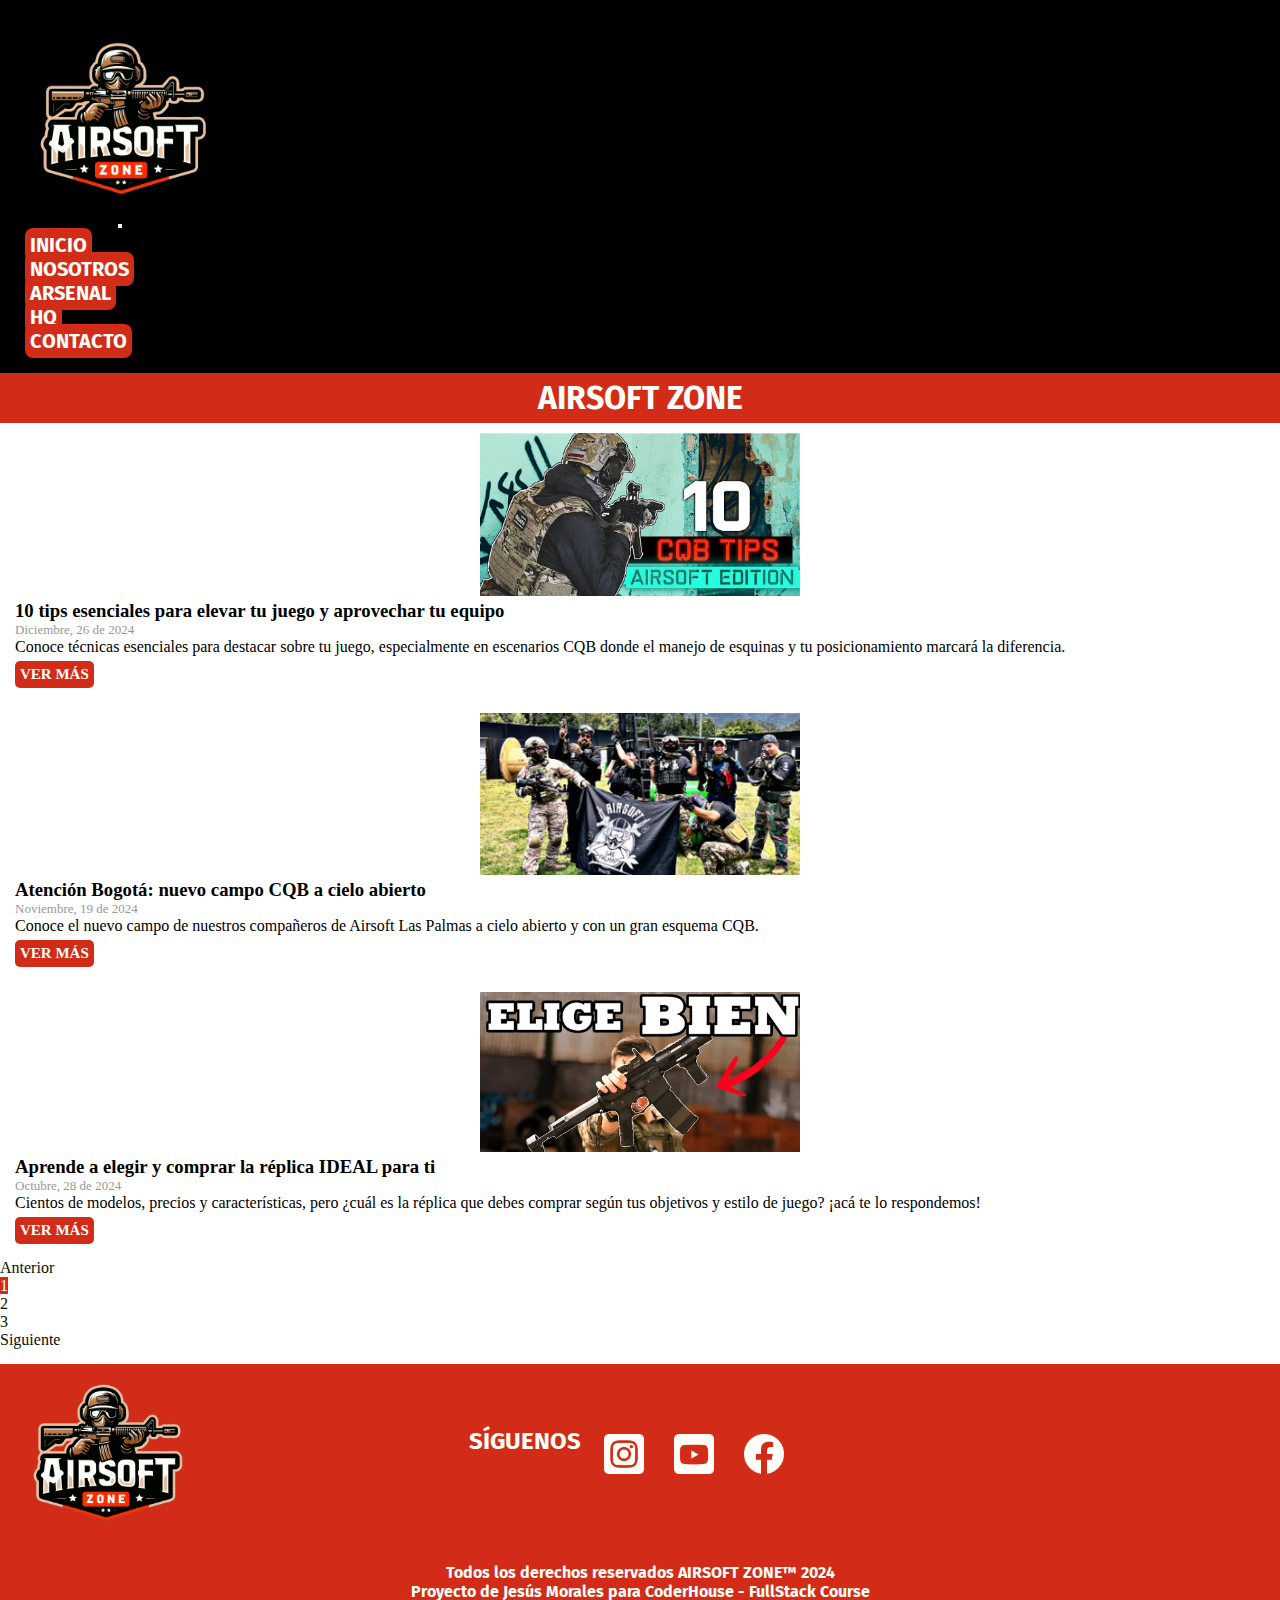
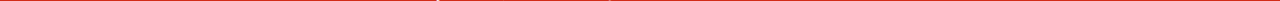
<file: pages/hq.html>
<!DOCTYPE html>
<html lang="en">

<head>
    <meta charset="UTF-8">
    <meta name="viewport" content="width=device-width, initial-scale=1.0">
    <!-- SASS -->
    <link rel="stylesheet" href="../css/estilos.css">
    <!--fonts-->
    <!--FIRA SANS-->
    <link rel="preconnect" href="https://fonts.googleapis.com">
    <link rel="preconnect" href="https://fonts.gstatic.com" crossorigin>
    <link
        href="https://fonts.googleapis.com/css2?family=Fira+Sans:ital,wght@0,100;0,200;0,300;0,400;0,500;0,600;0,700;0,800;0,900;1,100;1,200;1,300;1,400;1,500;1,600;1,700;1,800;1,900&display=swap"
        rel="stylesheet">
    <!--Bootstrap CCS-->
    <link href="https://cdn.jsdelivr.net/npm/bootstrap@5.2.3/dist/css/bootstrap.min.css" rel="stylesheet"
        integrity="sha384-rbsA2VBKQhggwzxH7pPCaAqO46MgnOM80zW1RWuH61DGLwZJEdK2Kadq2F9CUG65" crossorigin="anonymous">
    <!-- SEO -->
    <meta name="description" content="Descubre las principales novedades de airsoft en tu ciudad, conoce tácticas y entrenamiento para llevar tu juego al siguiente nivel.">
    <meta name="keywords" content="airsoft zone, zona airsoft, tienda, réplicas, noticias airsoft, campos airsoft, mascara airsoft, comprar airsoft, airsoft colombia, donde jugar, entrenamiento airsoft">
    <link rel="shortcut icon" href="../img/favicon.ico" type="image/x-icon">
    <!-- OPEN GRAPH -->
    <meta property="og:type" content="Web site">
    <meta property="og:tittle" content="Airsoft Zone | Noticias">
    <meta property="og:url" content="https://airsoftzone.netlify.app/pages/hq">
    <meta property="og:img" content="https://airsoftzone.netlify.app/img/logo-main.jpeg">
    <meta property="og:description" content="Descubre las principales novedades de airsoft en tu ciudad, conoce tácticas y entrenamiento para llevar tu juego al siguiente nivel.">

    <title>Airsoft Zone | Noticias</title>
</head>

<body>
    <header>
        <div class="container-fluid">
            <!--bootstrap navbar-->
            <nav class="navbar navbar-expand-md navbar-dark" style="background-color: black;">
                <div class="container-fluid navpadre">

                    <a class="navbar-brand" href="../index.html"><img src="../img/sinfondo-logo.png" alt="logo tienda ZONA AIRSOFT"
                            width="30"  height="24">
                    </a>

                    <div class="botones-menu">
                        <button class="navbar-toggler" type="button" data-bs-toggle="collapse"
                            data-bs-target="#navbarSupportedContent" aria-controls="navbarSupportedContent"
                            aria-expanded="false" aria-label="Toggle navigation">
                            <span class="navbar-toggler-icon"></span>
                        </button>

                        <div class="collapse navbar-collapse" id="navbarSupportedContent">
                            <ul class="navbar-nav me-auto mb-2 mb-lg-0">
                                <li class="nav-item">
                                    <a class="nav-link active" aria-current="page" href="../index.html">Inicio</a>
                                </li>
                                <li class="nav-item">
                                    <a class="nav-link" href="../pages/nosotros.html">Nosotros</a>
                                </li>
                                <li class="nav-item">
                                    <a class="nav-link" href="../pages/arsenal.html">Arsenal</a>
                                </li>
                                <li class="nav-item">
                                    <a class="nav-link" href="../pages/hq.html">HQ</a>
                                </li>
                                <li class="nav-item">
                                    <a class="nav-link" href="../pages/contactos.html">Contacto</a>
                                </li>
                            </ul>
                        </div>
                    </div>

                </div>
            </nav>
        </div>

        <h1>Airsoft Zone</h1>
    </header>


    <section class="container noticias-hq">
        <div class="row g-0">

            <div class="tarjeta-noticia col-lg-4">
                <div><img src="../img/hq-index/hq-1.png" alt="nuevo video técnicas cqb airsoft" class="imagen-noticia"></div>
                <h3>10 tips esenciales para elevar tu juego y aprovechar tu equipo</h3>
                <p class="fecha-noticia">Diciembre, 26 de 2024</p>
                <p class="resumen-noticia">Conoce técnicas esenciales para destacar sobre tu juego, especialmente en
                    escenarios CQB donde el manejo de esquinas y tu posicionamiento marcará la diferencia.</p>
                <div class="boton-ver"><a href="../pages/noticia-1.html" target="">VER MÁS</a></div>
            </div>

            <div class="tarjeta-noticia col-lg-4">
                <div><img src="../img/hq-index/hq-2.png" alt="nuevo campo de airsoft" class="imagen-noticia"></div>
                <h3>Atención Bogotá: nuevo campo CQB a cielo abierto</h3>
                <p class="fecha-noticia">Noviembre, 19 de 2024</p>
                <p class="resumen-noticia">Conoce el nuevo campo de nuestros compañeros de Airsoft Las Palmas a cielo
                    abierto y con un gran esquema CQB.</p>
                <div class="boton-ver"><a href="../pages/noticia-2.html" target="">VER MÁS</a></div>
            </div>

            <div class="tarjeta-noticia col-lg-4">
                <div><img src="../img/hq-index/hq-3.png" alt="video elige bien tu réplica airsoft" class="imagen-noticia"></div>
                <h3>Aprende a elegir y comprar la réplica IDEAL para ti</h3>
                <p class="fecha-noticia">Octubre, 28 de 2024</p>
                <p class="resumen-noticia">Cientos de modelos, precios y características, pero ¿cuál es la réplica que
                    debes comprar según tus objetivos y estilo de juego? ¡acá te lo respondemos!</p>
                <div class="boton-ver"><a href="../pages/noticia-3.html" target="">VER MÁS</a></div>
            </div>
        </div>
    </section>

    <div class="container d-flex justify-content-center">

        <nav class="paginacion-noticias" aria-label="...">
            <ul class="pagination">
                <li class="page-item disabled">
                    <a class="page-link">Anterior</a>
                </li>
                <li class="page-item active"><a class="page-link" href="#">1</a></li>
                <li class="page-item" aria-current="page">
                    <a class="page-link" href="#">2</a>
                </li>
                <li class="page-item"><a class="page-link" href="#">3</a></li>
                <li class="page-item">
                    <a class="page-link" href="#">Siguiente</a>
                </li>
            </ul>
        </nav>

    </div>


    <footer>
        <div class="footer">
            <div>
                <!--LOGO FOOTER-->
                <img src="../img/sinfondo-logo.png" alt="logo tienda airsoft zone">
            </div>

            <div class="redes-sociales"> <!--REDES FOOTER-->
                <h2>SÍGUENOS</h2>
                <ul><a href="https://www.instagram.com/" target="_blank"><img src="../img/footer/IG-ICON.png"
                            alt="instagram icon"></a></ul>
                <ul><a href="https://www.youtube.com/" target="_blank"><img src="../img/footer/YT-ICON.png"
                            alt="youtube icon"></a></ul>
                <ul><a href="https://www.facebook.com/" target="_blank"><img src="../img/footer/FB-ICON.png"
                            alt="youtube icon"></a></ul>
            </div>

            <div>
                <iframe
                    src="https://www.google.com/maps/embed?pb=!1m18!1m12!1m3!1d254508.39472667477!2d-74.27261661242913!3d4.648620627506904!2m3!1f0!2f0!3f0!3m2!1i1024!2i768!4f13.1!3m3!1m2!1s0x8e3f9bfd2da6cb29%3A0x239d635520a33914!2zQm9nb3TDoSwgQm9nb3Rh!5e0!3m2!1sen!2sco!4v1732665298267!5m2!1sen!2sco"
                    width="200" height="auto" style="border:0;" allowfullscreen="" loading="lazy"
                    referrerpolicy="no-referrer-when-downgrade"></iframe>
            </div>

        </div>
        <p>Todos los derechos reservados AIRSOFT ZONE™ 2024</p>
        <p>Proyecto de Jesús Morales para CoderHouse - FullStack Course</p>

    </footer>

    <script src="https://cdn.jsdelivr.net/npm/bootstrap@5.2.3/dist/js/bootstrap.bundle.min.js"
        integrity="sha384-kenU1KFdBIe4zVF0s0G1M5b4hcpxyD9F7jL+jjXkk+Q2h455rYXK/7HAuoJl+0I4"
        crossorigin="anonymous"></script>
</body>

</html>
</file>
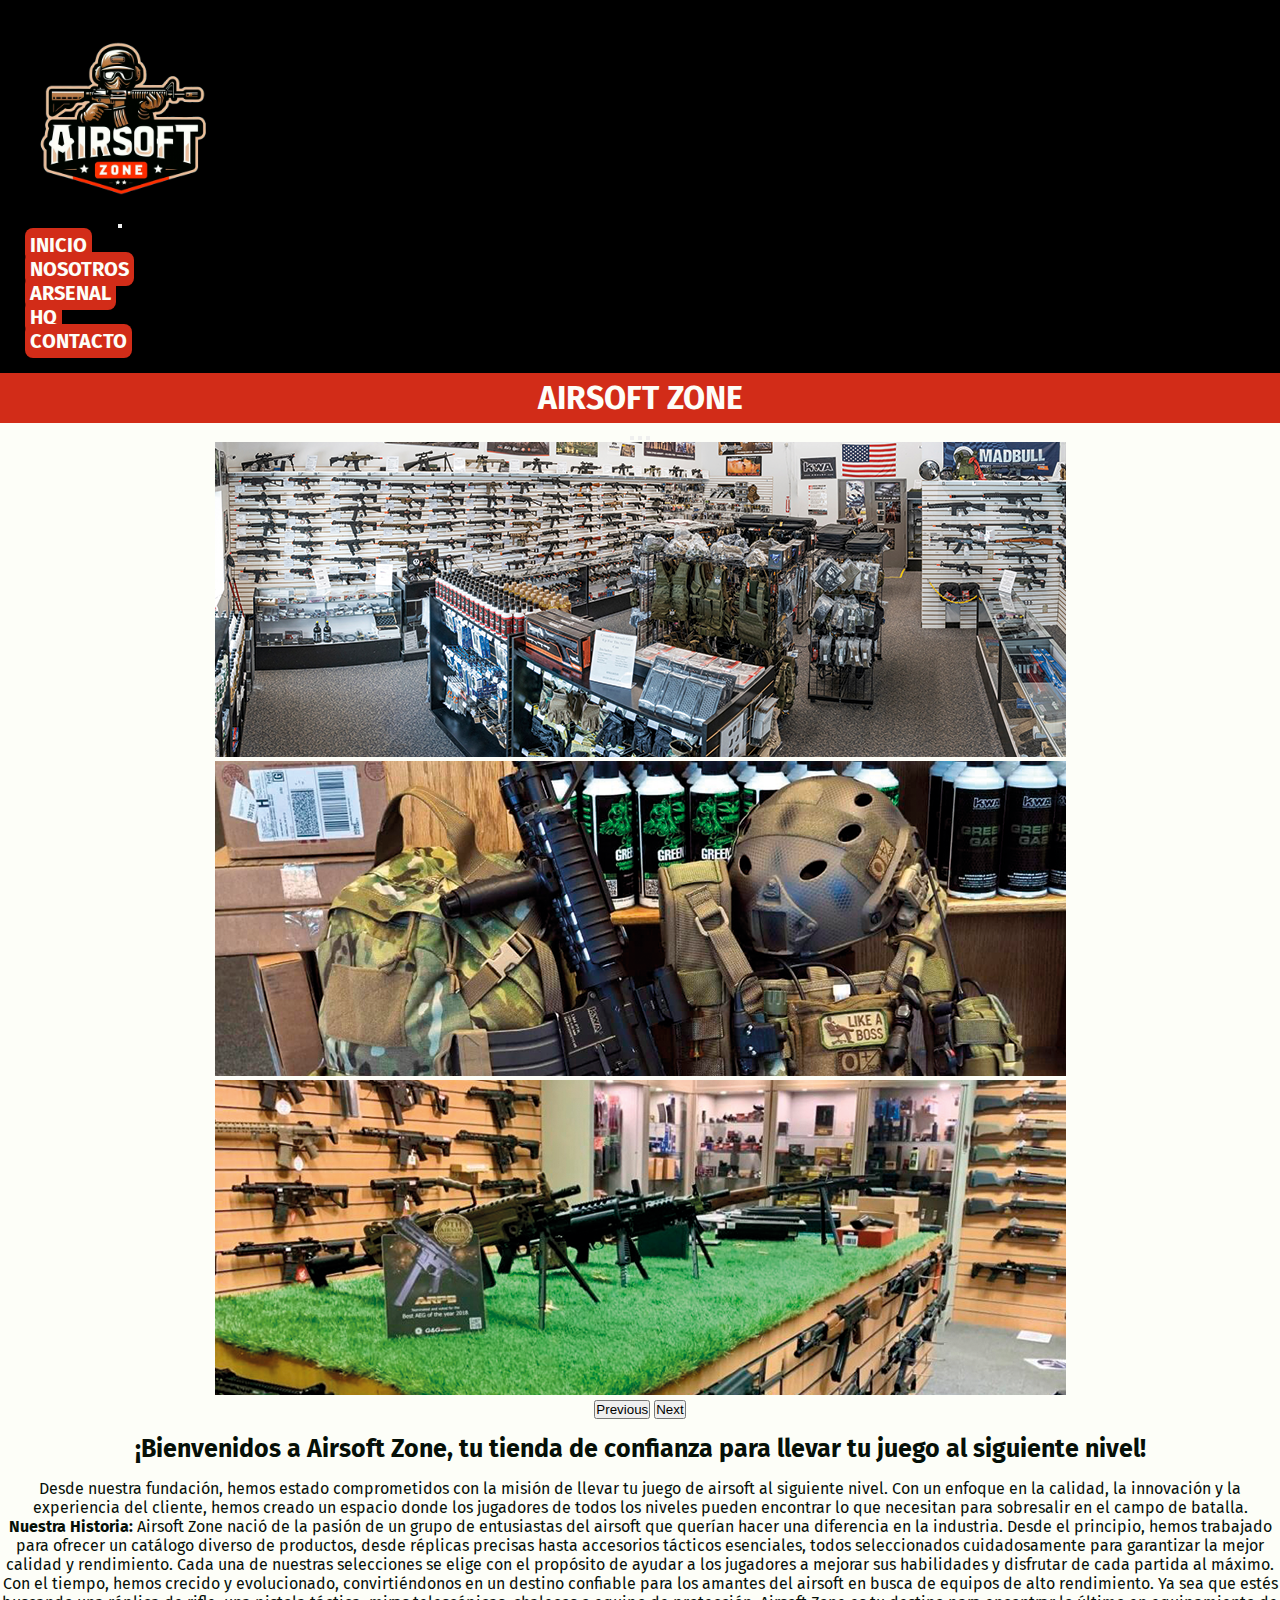
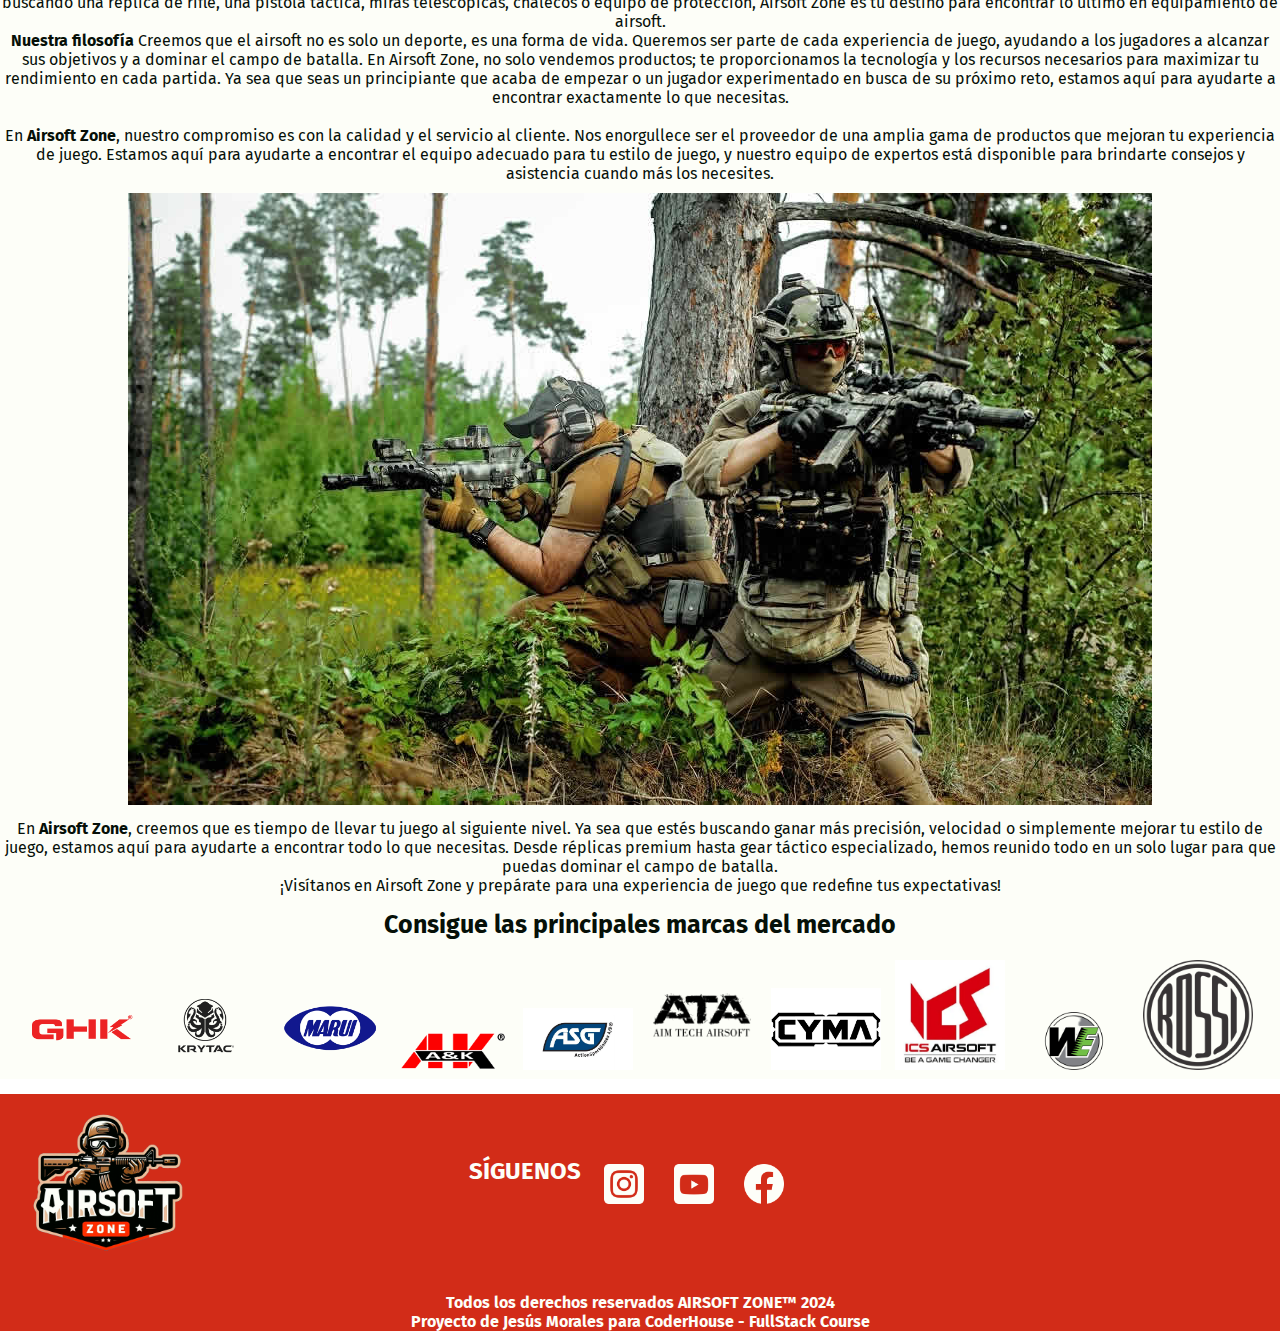
<file: pages/nosotros.html>
<!DOCTYPE html>
<html lang="en">

<head>
    <meta charset="UTF-8">
    <meta name="viewport" content="width=device-width, initial-scale=1.0">
    <!-- SASS -->
    <link rel="stylesheet" href="../css/estilos.css">
    <!--fonts-->
    <!--FIRA SANS-->
    <link rel="preconnect" href="https://fonts.googleapis.com">
    <link rel="preconnect" href="https://fonts.gstatic.com" crossorigin>
    <link
        href="https://fonts.googleapis.com/css2?family=Fira+Sans:ital,wght@0,100;0,200;0,300;0,400;0,500;0,600;0,700;0,800;0,900;1,100;1,200;1,300;1,400;1,500;1,600;1,700;1,800;1,900&display=swap"
        rel="stylesheet">
    <!--Bootstrap CCS-->
    <link href="https://cdn.jsdelivr.net/npm/bootstrap@5.2.3/dist/css/bootstrap.min.css" rel="stylesheet"
        integrity="sha384-rbsA2VBKQhggwzxH7pPCaAqO46MgnOM80zW1RWuH61DGLwZJEdK2Kadq2F9CUG65" crossorigin="anonymous">
    <!-- SEO -->
    <meta name="description" content="La tienda Airsoft Zone nació de la pasión de un grupo de entusiastas para ofrecer un catálogo seleccionado para garantizar la mejor calidad y rendimiento desde réplicas, accesorios tácticos y más.">
    <meta name="keywords" content="airsoft zone, zona airsoft, nosotros, historia, quienes son, réplicas, noticias airsoft, campos airsoft, mascara airsoft, comprar airsoft, airsoft colombia, donde jugar, entrenamiento airsoft">
    <link rel="shortcut icon" href="../img/favicon.ico" type="image/x-icon">
    <!-- OPEN GRAPH -->
    <meta property="og:type" content="Web site">
    <meta property="og:tittle" content="Airsoft Zone | Nosotros">
    <meta property="og:url" content="https://airsoftzone.netlify.app/pages/nosotros">
    <meta property="og:img" content="https://airsoftzone.netlify.app/img/logo-main.jpeg">
    <meta property="og:description" content="La tienda Airsoft Zone nació de la pasión de un grupo de entusiastas para ofrecer un catálogo seleccionado para garantizar la mejor calidad y rendimiento desde réplicas, accesorios tácticos y más.">

    <title>Airsoft Zone | Nosotros</title>
</head>

<body>

    <header>
        <div class="container-fluid">
            <!--bootstrap navbar-->
            <nav class="navbar navbar-expand-md navbar-dark" style="background-color: black;">
                <div class="container-fluid navpadre">

                    <a class="navbar-brand" href="../index.html"><img src="../img/sinfondo-logo.png" alt="logo tienda ZONA AIRSOFT"
                            width="30"  height="24">
                    </a>

                    <div class="botones-menu">
                        <button class="navbar-toggler" type="button" data-bs-toggle="collapse"
                            data-bs-target="#navbarSupportedContent" aria-controls="navbarSupportedContent"
                            aria-expanded="false" aria-label="Toggle navigation">
                            <span class="navbar-toggler-icon"></span>
                        </button>

                        <div class="collapse navbar-collapse" id="navbarSupportedContent">
                            <ul class="navbar-nav me-auto mb-2 mb-lg-0">
                                <li class="nav-item">
                                    <a class="nav-link active" aria-current="page" href="../index.html">Inicio</a>
                                </li>
                                <li class="nav-item">
                                    <a class="nav-link" href="../pages/nosotros.html">Nosotros</a>
                                </li>
                                <li class="nav-item">
                                    <a class="nav-link" href="../pages/arsenal.html">Arsenal</a>
                                </li>
                                <li class="nav-item">
                                    <a class="nav-link" href="../pages/hq.html">HQ</a>
                                </li>
                                <li class="nav-item">
                                    <a class="nav-link" href="../pages/contactos.html">Contacto</a>
                                </li>
                            </ul>
                        </div>
                    </div>

                </div>
            </nav>
        </div>

        <h1>Airsoft Zone</h1>
    </header>

    <main>


        <section class="hero-nosotros container">

            <div id="carrusel-nosotros" class="carousel slide" data-bs-ride="carousel" data-bs-interval="3000">
                <div class="carousel-indicators">
                    <button type="button" data-bs-target="#carrusel-nosotros" data-bs-slide-to="0" class="active"
                        aria-current="true" aria-label="Slide 1"></button>
                    <button type="button" data-bs-target="#carrusel-nosotros" data-bs-slide-to="1"
                        aria-label="Slide 2"></button>
                    <button type="button" data-bs-target="#carrusel-nosotros" data-bs-slide-to="2"
                        aria-label="Slide 3"></button>
                </div>

                <div class="carousel-inner">
                    <div class="carousel-item active">
                        <img src="../img/nosotros/tienda.png" class="d-block w-100" alt="foto tienda airsoft zone">
                    </div>
                    <div class="carousel-item">
                        <img src="../img/nosotros/tienda-2.png" class="d-block w-100" alt="foto tienda airsoft zone">
                    </div>
                    <div class="carousel-item">
                        <img src="../img/nosotros/tienda-3.png" class="d-block w-100" alt="foto tienda airsoft zone">
                    </div>
                    
                </div>
                <button class="carousel-control-prev" type="button" data-bs-target="#carrusel-nosotros"
                    data-bs-slide="prev">
                    <span class="carousel-control-prev-icon" aria-hidden="true"></span>
                    <span class="visually-hidden">Previous</span>
                </button>
                <button class="carousel-control-next" type="button" data-bs-target="#carrusel-nosotros"
                    data-bs-slide="next">
                    <span class="carousel-control-next-icon" aria-hidden="true"></span>
                    <span class="visually-hidden">Next</span>
                </button>
            </div>

            <div class="row text-start">
                <h2>¡Bienvenidos a Airsoft Zone, tu tienda de confianza para llevar tu juego al siguiente nivel!</h2>

                <p class="col-lg-12">
                    Desde nuestra fundación, hemos estado comprometidos con la misión de llevar tu juego de airsoft al
                    siguiente nivel. Con un enfoque en la calidad, la innovación y la experiencia del cliente, hemos
                    creado un espacio donde los jugadores de todos los niveles pueden encontrar lo que necesitan para
                    sobresalir en el campo de batalla.
                </p>

                <p class="col-lg-12"><b>Nuestra Historia:</b> Airsoft Zone nació de la pasión de un grupo de
                    entusiastas del airsoft que querían hacer una diferencia en la industria. Desde el principio, hemos
                    trabajado para ofrecer un
                    catálogo diverso de productos, desde réplicas precisas hasta accesorios tácticos esenciales, todos
                    seleccionados
                    cuidadosamente para garantizar la mejor calidad y rendimiento. Cada una de nuestras selecciones se
                    elige con el propósito de ayudar a los jugadores a mejorar sus habilidades y disfrutar de cada
                    partida al máximo.
                </p>

                <p class="col-lg-12">Con el tiempo, hemos crecido y evolucionado, convirtiéndonos en un destino
                    confiable para los amantes del airsoft en busca de equipos de alto rendimiento. Ya sea que estés
                    buscando una réplica
                    de rifle, una pistola táctica, miras telescópicas, chalecos o equipo de protección, Airsoft Zone es
                    tu destino para encontrar lo último en equipamiento de airsoft.
                </p>

                <p class="col-lg-6"> <b>Nuestra filosofía</b> Creemos que el airsoft no es solo un deporte, es
                    una forma de vida. Queremos ser parte de cada experiencia de juego, ayudando a los jugadores a
                    alcanzar sus objetivos y a dominar el campo de batalla. En Airsoft Zone, no solo vendemos productos;
                    te proporcionamos la tecnología y los recursos necesarios para maximizar tu rendimiento en cada
                    partida. Ya sea que seas un principiante que acaba de empezar o un jugador experimentado en busca de
                    su próximo reto, estamos aquí para ayudarte a encontrar exactamente lo que necesitas.
                    <br><br>
                    En <b>Airsoft Zone</b>, nuestro compromiso es con la calidad y el servicio al cliente. Nos
                    enorgullece ser el proveedor de una amplia gama de productos que mejoran tu experiencia de juego.
                    Estamos aquí para ayudarte a encontrar el equipo adecuado para tu estilo de juego, y nuestro equipo
                    de expertos está disponible para brindarte consejos y asistencia cuando más los necesites.
                </p>

                <img class="imagen-nosotros col-lg-6" src="../img/nosotros/imagen-texto.jpg" alt="jugadores de airsoft">

                <p class="col-lg-12">En <b>Airsoft Zone</b>, creemos que es tiempo de llevar tu juego al siguiente
                    nivel. Ya sea que estés buscando ganar más precisión, velocidad o simplemente mejorar tu estilo de
                    juego, estamos aquí para ayudarte a encontrar todo lo que necesitas. Desde réplicas premium hasta
                    gear táctico especializado, hemos reunido todo en un solo lugar para que puedas dominar el campo de
                    batalla.
                </p>

                <p class="col-lg-12">¡Visítanos en Airsoft Zone y prepárate para una experiencia de juego que redefine
                    tus expectativas!
                </p>

            </div>

            <section class="container marcas">
                <h2>Consigue las principales marcas del mercado</h2>
                <div class="row d-flex justify-content-center align-items-center">
                    <img src="../img/nosotros/ghk-marcas.png" alt="logo airsoft marca ghk" class="col-lg-2"
                        style="max-width: 120px;">
                    <img src="../img/nosotros/krytac-marcas.png" alt="logo airsoft marca Krytac" class=" col-lg-2"
                        style="max-width: 120px;">
                    <img src="../img/nosotros/marui-marcas.png" alt="logo airsoft marca marui" class=" col-lg-2"
                        style="max-width: 120px;">
                    <img src="../img/nosotros/AK-marcas.png" alt="logo airsoft marca AK" class=" col-lg-2"
                        style="max-width: 120px;">
                    <img src="../img/nosotros/asg-marcas.jpg" alt="logo airsoft marca asg" class=" col-lg-2"
                        style="max-width: 120px;">
                    <img src="../img/nosotros/ata-marcas.png" alt="logo airsoft marca ata" class=" col-lg-2"
                        style="max-width: 120px;">
                    <img src="../img/nosotros/cyma-marcas.jpg" alt="logo airsoft marca cyma" class=" col-lg-2"
                        style="max-width: 120px;">
                    <img src="../img/nosotros/ICS-marcas.jpg" alt="logo airsoft marca ics" class=" col-lg-2"
                        style="max-width: 120px;">
                    <img src="../img/nosotros/we-marcas.png" alt="logo airsoft marca we" class=" col-lg-2"
                        style="max-width: 120px;">
                    <img src="../img/nosotros/rossi-marcas.png" alt="logo airsoft marca rossi" class=" col-lg-2"
                        style="max-width: 120px;">
                </div>
            </section>
    </main>

    <footer>
        <div class="footer">
            <div>
                <!--LOGO FOOTER-->
                <img src="../img/sinfondo-logo.png" alt="logo tienda airsoft zone">
            </div>

            <div class="redes-sociales"> <!--REDES FOOTER-->
                <h2>SÍGUENOS</h2>
                <ul><a href="https://www.instagram.com/" target="_blank"><img src="../img/footer/IG-ICON.png"
                            alt="instagram icon"></a></ul>
                <ul><a href="https://www.youtube.com/" target="_blank"><img src="../img/footer/YT-ICON.png"
                            alt="youtube icon"></a></ul>
                <ul><a href="https://www.facebook.com/" target="_blank"><img src="../img/footer/FB-ICON.png"
                            alt="youtube icon"></a></ul>
            </div>

            <div>
                <iframe
                    src="https://www.google.com/maps/embed?pb=!1m18!1m12!1m3!1d254508.39472667477!2d-74.27261661242913!3d4.648620627506904!2m3!1f0!2f0!3f0!3m2!1i1024!2i768!4f13.1!3m3!1m2!1s0x8e3f9bfd2da6cb29%3A0x239d635520a33914!2zQm9nb3TDoSwgQm9nb3Rh!5e0!3m2!1sen!2sco!4v1732665298267!5m2!1sen!2sco"
                    width="200" height="auto" style="border:0;" allowfullscreen="" loading="lazy"
                    referrerpolicy="no-referrer-when-downgrade"></iframe>
            </div>

        </div>
        <p>Todos los derechos reservados AIRSOFT ZONE™ 2024</p>
        <p>Proyecto de Jesús Morales para CoderHouse - FullStack Course</p>

    </footer>

    <script src="https://cdn.jsdelivr.net/npm/bootstrap@5.2.3/dist/js/bootstrap.bundle.min.js"
        integrity="sha384-kenU1KFdBIe4zVF0s0G1M5b4hcpxyD9F7jL+jjXkk+Q2h455rYXK/7HAuoJl+0I4"
        crossorigin="anonymous"></script>
</body>

</html>
</file>
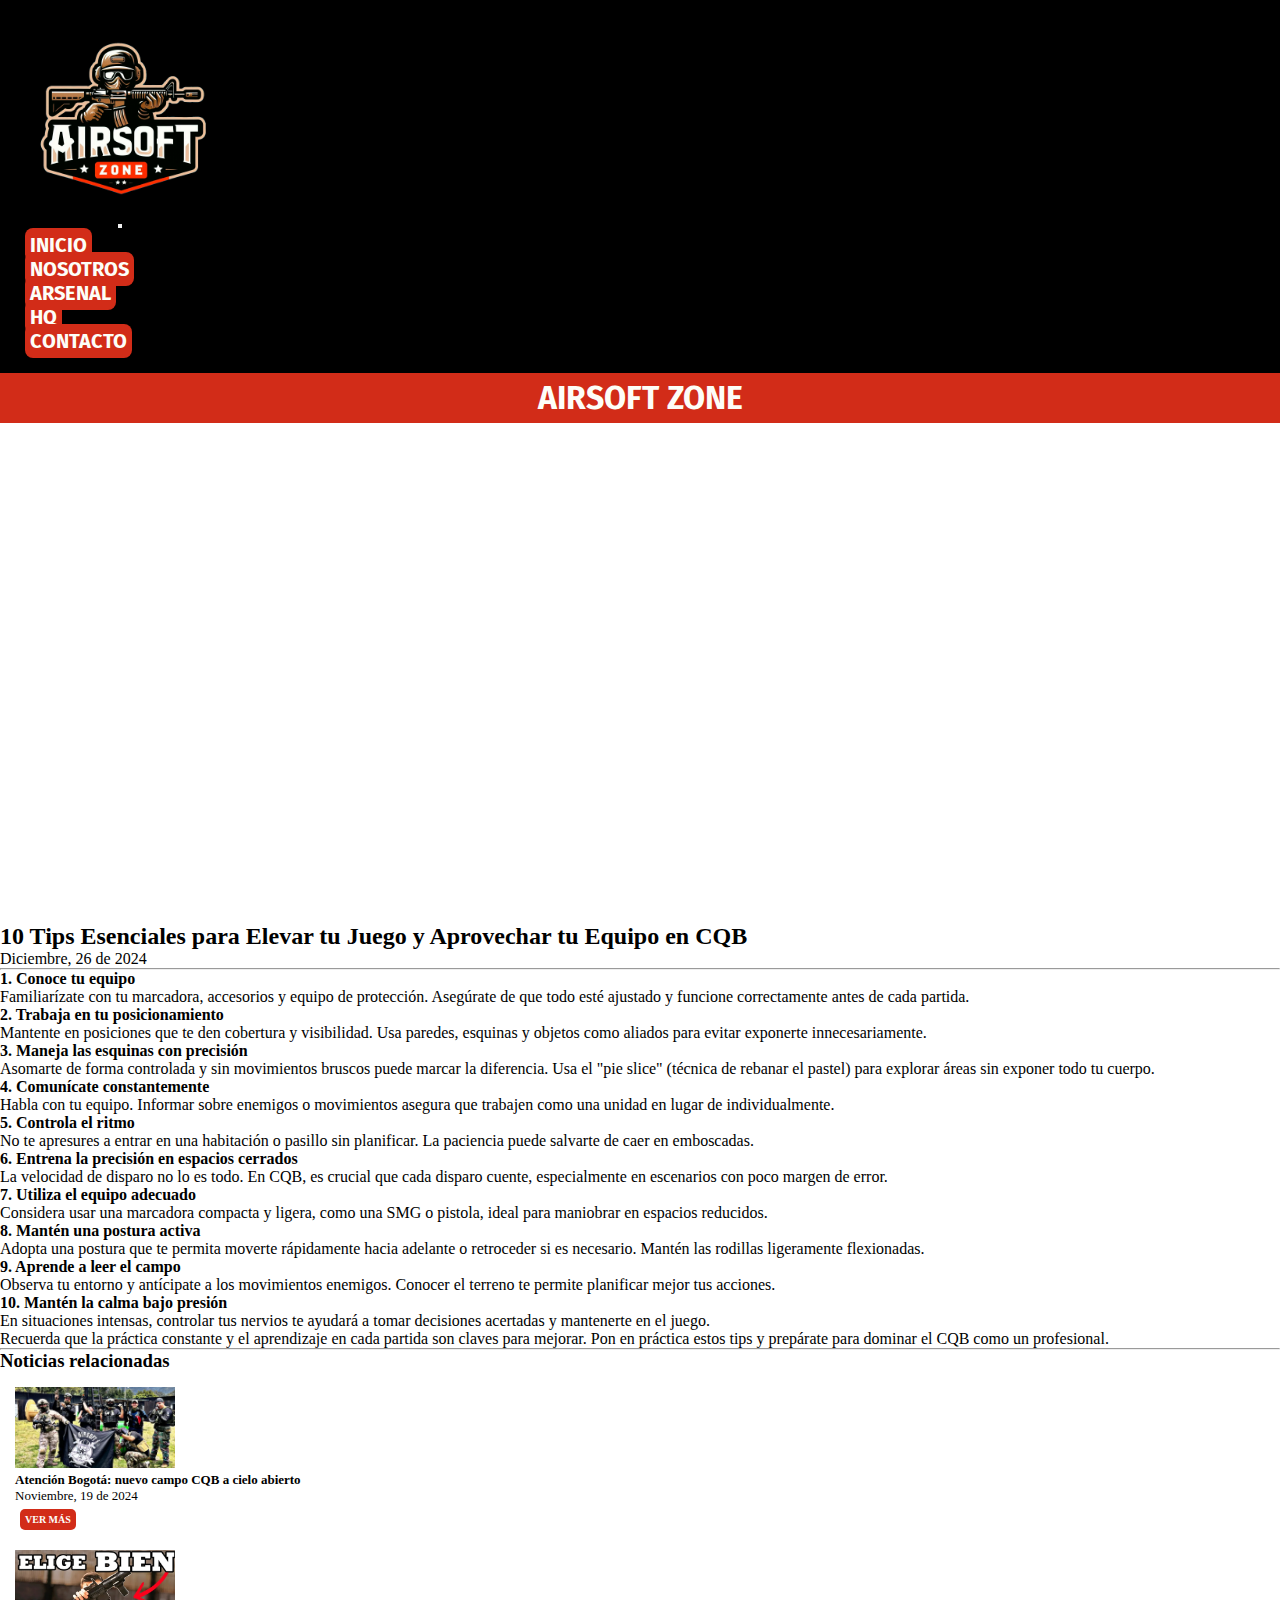
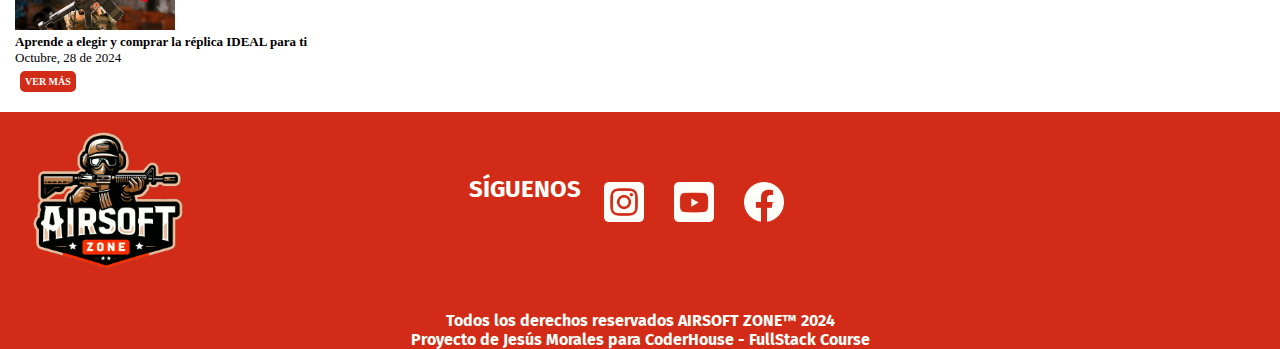
<file: pages/noticia-1.html>
<!DOCTYPE html>
<html lang="en">

<head>
    <meta charset="UTF-8">
    <meta name="viewport" content="width=device-width, initial-scale=1.0">
    <!-- SASS -->
    <link rel="stylesheet" href="../css/estilos.css">
    <!--fonts-->
    <!--FIRA SANS-->
    <link rel="preconnect" href="https://fonts.googleapis.com">
    <link rel="preconnect" href="https://fonts.gstatic.com" crossorigin>
    <link
        href="https://fonts.googleapis.com/css2?family=Fira+Sans:ital,wght@0,100;0,200;0,300;0,400;0,500;0,600;0,700;0,800;0,900;1,100;1,200;1,300;1,400;1,500;1,600;1,700;1,800;1,900&display=swap"
        rel="stylesheet">
    <!--Bootstrap CCS-->
    <link href="https://cdn.jsdelivr.net/npm/bootstrap@5.2.3/dist/css/bootstrap.min.css" rel="stylesheet"
        integrity="sha384-rbsA2VBKQhggwzxH7pPCaAqO46MgnOM80zW1RWuH61DGLwZJEdK2Kadq2F9CUG65" crossorigin="anonymous">
    <!-- SEO -->
    <meta name="description" content="10 Tips Esenciales para Elevar tu Juego y Aprovechar tu Equipo en CQB">
    <meta name="keywords" content="airsoft zone, zona airsoft, tienda, réplicas, noticias airsoft, campos airsoft, mascara airsoft, comprar airsoft, airsoft colombia, donde jugar, entrenamiento airsoft">
    <link rel="shortcut icon" href="../img/favicon.ico" type="image/x-icon">
    <!-- OPEN GRAPH -->
    <meta property="og:type" content="Web site">
    <meta property="og:tittle" content="10 Tips Esenciales para Elevar tu Juego y Aprovechar tu Equipo en CQB.">
    <meta property="og:url" content="https://airsoftzone.netlify.app/pages/noticia-1">
    <meta property="og:img" content="https://airsoftzone.netlify.app/img/logo-main.jpeg">
    <meta property="og:description" content="Familiarízate con tu marcadora, accesorios y equipo de protección. Asegúrate de que todo esté ajustado y funcione correctamente antes de cada partida.">

    <title>Airsoft Zone | Noticias</title>
</head>

<body>

    <header>
        <div class="container-fluid">
            <!--bootstrap navbar-->
            <nav class="navbar navbar-expand-md navbar-dark" style="background-color: black;">
                <div class="container-fluid navpadre">

                    <a class="navbar-brand" href="../index.html"><img src="../img/sinfondo-logo.png"
                            alt="logo tienda ZONA AIRSOFT" width="30" height="24">
                    </a>

                    <div class="botones-menu">
                        <button class="navbar-toggler" type="button" data-bs-toggle="collapse"
                            data-bs-target="#navbarSupportedContent" aria-controls="navbarSupportedContent"
                            aria-expanded="false" aria-label="Toggle navigation">
                            <span class="navbar-toggler-icon"></span>
                        </button>

                        <div class="collapse navbar-collapse" id="navbarSupportedContent">
                            <ul class="navbar-nav me-auto mb-2 mb-lg-0">
                                <li class="nav-item">
                                    <a class="nav-link active" aria-current="page" href="../index.html">Inicio</a>
                                </li>
                                <li class="nav-item">
                                    <a class="nav-link" href="../pages/nosotros.html">Nosotros</a>
                                </li>
                                <li class="nav-item">
                                    <a class="nav-link" href="../pages/arsenal.html">Arsenal</a>
                                </li>
                                <li class="nav-item">
                                    <a class="nav-link" href="../pages/hq.html">HQ</a>
                                </li>
                                <li class="nav-item">
                                    <a class="nav-link" href="../pages/contactos.html">Contacto</a>
                                </li>
                            </ul>
                        </div>
                    </div>

                </div>
            </nav>
        </div>

        <h1>Airsoft Zone</h1>
    </header>

    <section class="container caja-noticia">

        <div class="portada-noticia">
            <iframe width="800" height="500" src="https://www.youtube.com/embed/3n6Y_tgk-TI?si=FIYovdr3XWrL1YMk"
                title="YouTube video player" frameborder="0"
                allow="accelerometer; autoplay; clipboard-write; encrypted-media; gyroscope; picture-in-picture; web-share"
                referrerpolicy="strict-origin-when-cross-origin" allowfullscreen></iframe>
        </div>
        <h2>10 Tips Esenciales para Elevar tu Juego y Aprovechar tu Equipo en CQB</h2>
        <p class="fecha-noticia">Diciembre, 26 de 2024</p>
        <hr>
        <p><strong>1. Conoce tu equipo</strong></p>
        <p>Familiarízate con tu marcadora, accesorios y equipo de protección. Asegúrate de que todo esté ajustado y
            funcione correctamente antes de cada partida.</p>

        <p><strong>2. Trabaja en tu posicionamiento</strong></p>
        <p>Mantente en posiciones que te den cobertura y visibilidad. Usa paredes, esquinas y objetos como aliados para
            evitar exponerte innecesariamente.</p>

        <p><strong>3. Maneja las esquinas con precisión</strong></p>
        <p>Asomarte de forma controlada y sin movimientos bruscos puede marcar la diferencia. Usa el "pie slice"
            (técnica de rebanar el pastel) para explorar áreas sin exponer todo tu cuerpo.</p>

        <p><strong>4. Comunícate constantemente</strong></p>
        <p>Habla con tu equipo. Informar sobre enemigos o movimientos asegura que trabajen como una unidad en lugar de
            individualmente.</p>

        <p><strong>5. Controla el ritmo</strong></p>
        <p>No te apresures a entrar en una habitación o pasillo sin planificar. La paciencia puede salvarte de caer en
            emboscadas.</p>

        <p><strong>6. Entrena la precisión en espacios cerrados</strong></p>
        <p>La velocidad de disparo no lo es todo. En CQB, es crucial que cada disparo cuente, especialmente en
            escenarios con poco margen de error.</p>

        <p><strong>7. Utiliza el equipo adecuado</strong></p>
        <p>Considera usar una marcadora compacta y ligera, como una SMG o pistola, ideal para maniobrar en espacios
            reducidos.</p>

        <p><strong>8. Mantén una postura activa</strong></p>
        <p>Adopta una postura que te permita moverte rápidamente hacia adelante o retroceder si es necesario. Mantén las
            rodillas ligeramente flexionadas.</p>

        <p><strong>9. Aprende a leer el campo</strong></p>
        <p>Observa tu entorno y antícipate a los movimientos enemigos. Conocer el terreno te permite planificar mejor
            tus acciones.</p>

        <p><strong>10. Mantén la calma bajo presión</strong></p>
        <p>En situaciones intensas, controlar tus nervios te ayudará a tomar decisiones acertadas y mantenerte en el
            juego.</p>

        <p>Recuerda que la práctica constante y el aprendizaje en cada partida son claves para mejorar. Pon en práctica
            estos tips y prepárate para dominar el CQB como un profesional.</p>
        <hr>

    </section>

    <section class="container caja-relacionadas">
        <h3>Noticias relacionadas</h3>
        <div class="container row d-flex">
            <div class="noticia-relacionada col-md-3 justify-content-center">
                <div><img src="../img/hq-index/hq-2.png" alt="nuevo video técnicas cqb airsoft" class="imagen-relacionada">
                </div>
                <h5>Atención Bogotá: nuevo campo CQB a cielo abierto</h5>
                <p class="fecha-noticia">Noviembre, 19 de 2024</p>
                <div class="boton-ver"><a href="../pages/noticia-2.html" target="">VER MÁS</a></div>
            </div>

            <div class="noticia-relacionada col-md-3">
                <div><img src="../img/hq-index/hq-3.png" alt="nuevo video técnicas cqb airsoft" class="imagen-relacionada">
                </div>
                <h5>Aprende a elegir y comprar la réplica IDEAL para ti</h5>
                <p class="fecha-noticia">Octubre, 28 de 2024</p>
                <div class="boton-ver"><a href="../pages/noticia-3.html" target="">VER MÁS</a></div>
            </div>
        </div>
    </section>

    <footer>
        <div class="footer">
            <div>
                <!--LOGO FOOTER-->
                <img src="../img/sinfondo-logo.png" alt="logo tienda airsoft zone">
            </div>

            <div class="redes-sociales"> <!--REDES FOOTER-->
                <h2>SÍGUENOS</h2>
                <ul><a href="https://www.instagram.com/" target="_blank"><img src="../img/footer/IG-ICON.png"
                            alt="instagram icon"></a></ul>
                <ul><a href="https://www.youtube.com/" target="_blank"><img src="../img/footer/YT-ICON.png"
                            alt="youtube icon"></a></ul>
                <ul><a href="https://www.facebook.com/" target="_blank"><img src="../img/footer/FB-ICON.png"
                            alt="youtube icon"></a></ul>
            </div>

            <div>
                <iframe
                    src="https://www.google.com/maps/embed?pb=!1m18!1m12!1m3!1d254508.39472667477!2d-74.27261661242913!3d4.648620627506904!2m3!1f0!2f0!3f0!3m2!1i1024!2i768!4f13.1!3m3!1m2!1s0x8e3f9bfd2da6cb29%3A0x239d635520a33914!2zQm9nb3TDoSwgQm9nb3Rh!5e0!3m2!1sen!2sco!4v1732665298267!5m2!1sen!2sco"
                    width="200" height="auto" style="border:0;" allowfullscreen="" loading="lazy"
                    referrerpolicy="no-referrer-when-downgrade"></iframe>
            </div>

        </div>
        <p>Todos los derechos reservados AIRSOFT ZONE™ 2024</p>
        <p>Proyecto de Jesús Morales para CoderHouse - FullStack Course</p>

    </footer>

    <script src="https://cdn.jsdelivr.net/npm/bootstrap@5.2.3/dist/js/bootstrap.bundle.min.js"
        integrity="sha384-kenU1KFdBIe4zVF0s0G1M5b4hcpxyD9F7jL+jjXkk+Q2h455rYXK/7HAuoJl+0I4"
        crossorigin="anonymous"></script>
</body>

</html>
</file>
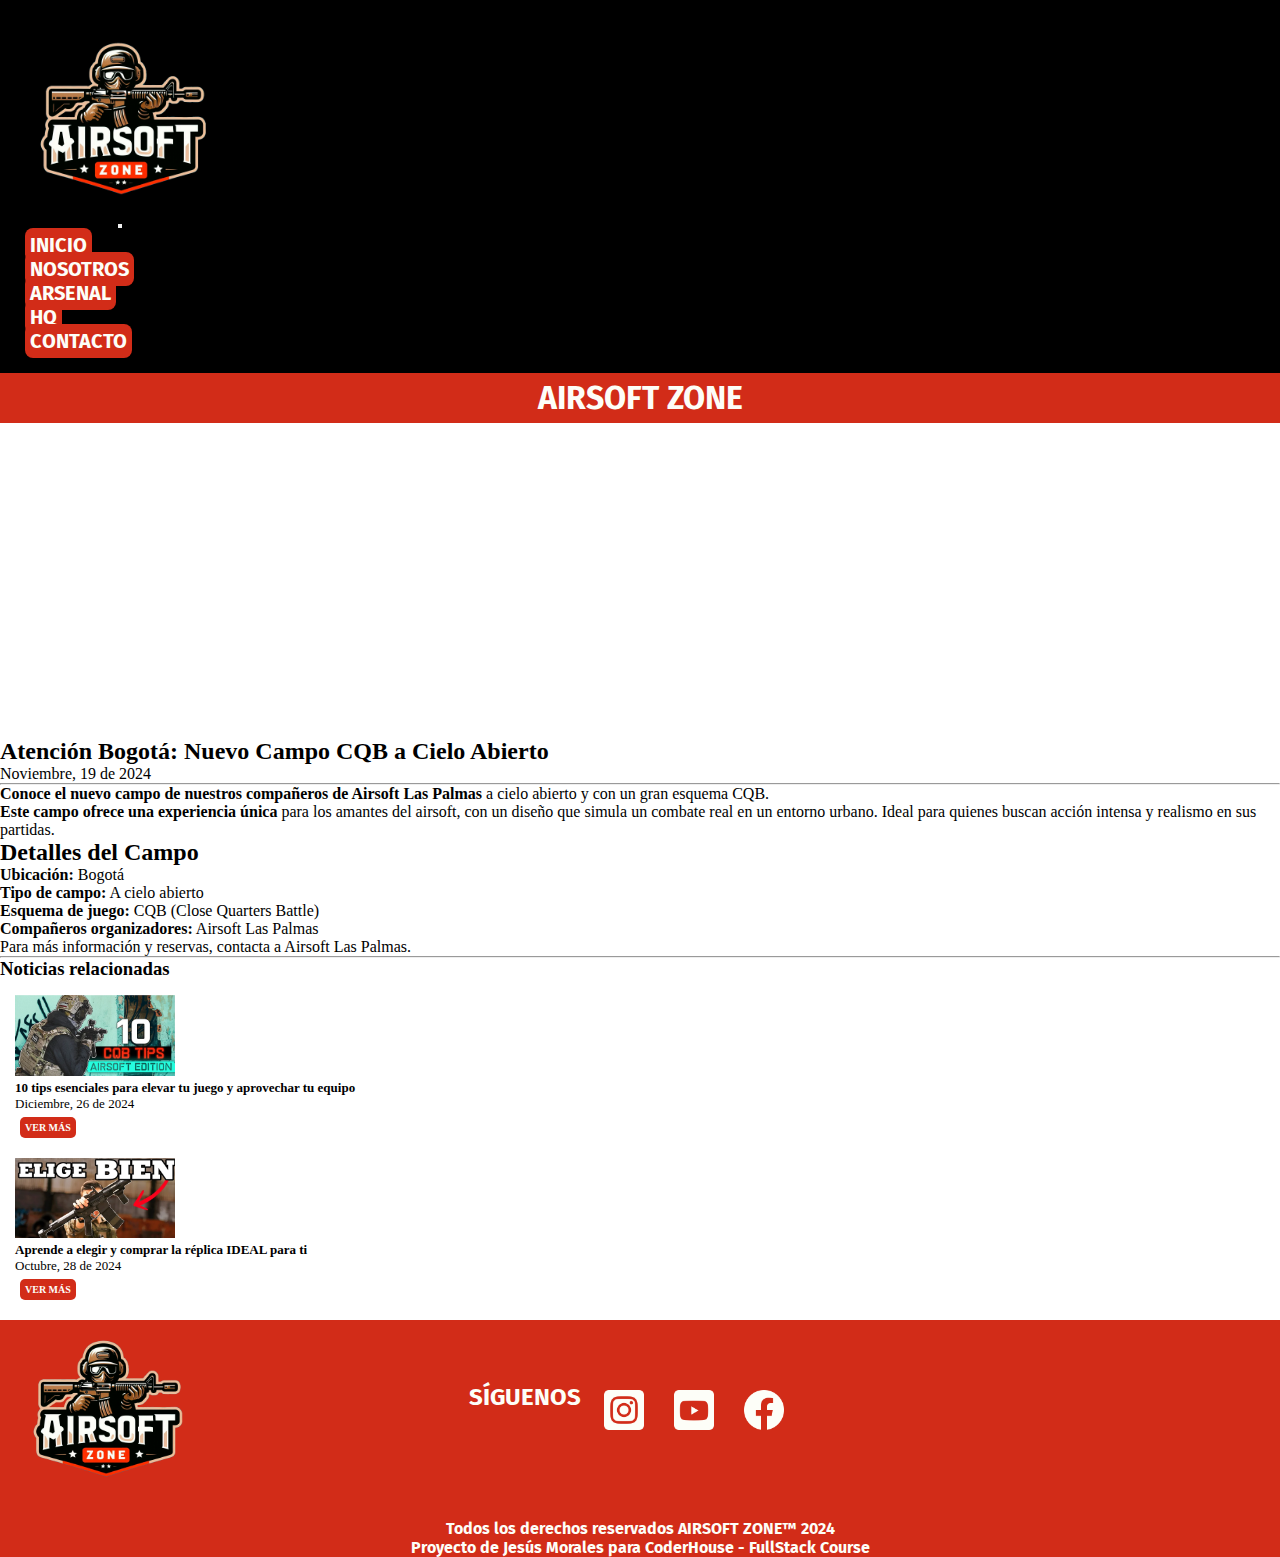
<file: pages/noticia-2.html>
<!DOCTYPE html>
<html lang="en">

<head>
    <meta charset="UTF-8">
    <meta name="viewport" content="width=device-width, initial-scale=1.0">
    <!-- SASS -->
    <link rel="stylesheet" href="../css/estilos.css">
    <!--fonts-->
    <!--FIRA SANS-->
    <link rel="preconnect" href="https://fonts.googleapis.com">
    <link rel="preconnect" href="https://fonts.gstatic.com" crossorigin>
    <link
        href="https://fonts.googleapis.com/css2?family=Fira+Sans:ital,wght@0,100;0,200;0,300;0,400;0,500;0,600;0,700;0,800;0,900;1,100;1,200;1,300;1,400;1,500;1,600;1,700;1,800;1,900&display=swap"
        rel="stylesheet">
    <!--Bootstrap CCS-->
    <link href="https://cdn.jsdelivr.net/npm/bootstrap@5.2.3/dist/css/bootstrap.min.css" rel="stylesheet"
        integrity="sha384-rbsA2VBKQhggwzxH7pPCaAqO46MgnOM80zW1RWuH61DGLwZJEdK2Kadq2F9CUG65" crossorigin="anonymous">
    <!-- SEO -->
    <meta name="description" content="Atención Bogotá: Nuevo Campo CQB a Cielo Abierto">
    <meta name="keywords" content="airsoft zone, zona airsoft, tienda, réplicas, noticias airsoft, campos airsoft, mascara airsoft, comprar airsoft, airsoft colombia, donde jugar, entrenamiento airsoft">
    <link rel="shortcut icon" href="../img/favicon.ico" type="image/x-icon">
    <!-- OPEN GRAPH -->
    <meta property="og:type" content="Web site">
    <meta property="og:tittle" content="Atención Bogotá: Nuevo Campo CQB a Cielo Abierto.">
    <meta property="og:url" content="https://airsoftzone.netlify.app/pages/noticia-2">
    <meta property="og:img" content="https://airsoftzone.netlify.app/img/logo-main.jpeg">
    <meta property="og:description" content="Conoce el nuevo campo de nuestros compañeros de Airsoft Las Palmas a cielo abierto y con un gran esquema CQB.">

    <title>Airsoft Zone | Noticias</title>
</head>

<body>

    <header>
        <div class="container-fluid">
            <!--bootstrap navbar-->
            <nav class="navbar navbar-expand-md navbar-dark" style="background-color: black;">
                <div class="container-fluid navpadre">

                    <a class="navbar-brand" href="../index.html"><img src="../img/sinfondo-logo.png"
                            alt="logo tienda ZONA AIRSOFT" width="30" height="24">
                    </a>

                    <div class="botones-menu">
                        <button class="navbar-toggler" type="button" data-bs-toggle="collapse"
                            data-bs-target="#navbarSupportedContent" aria-controls="navbarSupportedContent"
                            aria-expanded="false" aria-label="Toggle navigation">
                            <span class="navbar-toggler-icon"></span>
                        </button>

                        <div class="collapse navbar-collapse" id="navbarSupportedContent">
                            <ul class="navbar-nav me-auto mb-2 mb-lg-0">
                                <li class="nav-item">
                                    <a class="nav-link active" aria-current="page" href="../index.html">Inicio</a>
                                </li>
                                <li class="nav-item">
                                    <a class="nav-link" href="../pages/nosotros.html">Nosotros</a>
                                </li>
                                <li class="nav-item">
                                    <a class="nav-link" href="../pages/arsenal.html">Arsenal</a>
                                </li>
                                <li class="nav-item">
                                    <a class="nav-link" href="../pages/hq.html">HQ</a>
                                </li>
                                <li class="nav-item">
                                    <a class="nav-link" href="../pages/contactos.html">Contacto</a>
                                </li>
                            </ul>
                        </div>
                    </div>

                </div>
            </nav>
        </div>

        <h1>Airsoft Zone</h1>
    </header>

    <section class="container caja-noticia">

        <div class="portada-noticia">
            <iframe width="560" height="315" src="https://www.youtube.com/embed/YiqdRgQoXj0?si=7AneRzLi3nTYzUwd"
                title="YouTube video player" frameborder="0"
                allow="accelerometer; autoplay; clipboard-write; encrypted-media; gyroscope; picture-in-picture; web-share"
                referrerpolicy="strict-origin-when-cross-origin" allowfullscreen></iframe>
        </div>
        <h2>Atención Bogotá: Nuevo Campo CQB a Cielo Abierto</h2>
        <p class="fecha-noticia">Noviembre, 19 de 2024</p>
        <hr>
        <p><strong>Conoce el nuevo campo de nuestros compañeros de Airsoft Las Palmas</strong> a cielo abierto y con un
            gran esquema CQB.</p>

        <p><strong>Este campo ofrece una experiencia única</strong> para los amantes del airsoft, con un diseño que
            simula un combate real en un entorno urbano. Ideal para quienes buscan acción intensa y realismo en sus
            partidas.</p>

        <h2>Detalles del Campo</h2>
        <p><strong>Ubicación:</strong> Bogotá<br>
            <strong>Tipo de campo:</strong> A cielo abierto<br>
            <strong>Esquema de juego:</strong> CQB (Close Quarters Battle)<br>
            <strong>Compañeros organizadores:</strong> Airsoft Las Palmas
        </p>
        <p>Para más información y reservas, contacta a Airsoft Las Palmas.</p>
        <hr>

    </section>

    <section class="container caja-relacionadas">
        <h3>Noticias relacionadas</h3>
        <div class=" container row d-flex">
            <div class="noticia-relacionada col-md-3 justify-content-center">
                <div><img src="../img/hq-index/hq-1.png" alt="nuevo video técnicas cqb airsoft" class="imagen-relacionada">
                </div>
                <h5>10 tips esenciales para elevar tu juego y aprovechar tu equipo</h5>
                <p class="fecha-noticia">Diciembre, 26 de 2024</p>
                <div class="boton-ver"><a href="../pages/noticia-1.html" target="">VER MÁS</a></div>
            </div>

            <div class="noticia-relacionada col-md-3">
                <div><img src="../img/hq-index/hq-3.png" alt="nuevo video técnicas cqb airsoft" class="imagen-relacionada">
                </div>
                <h5>Aprende a elegir y comprar la réplica IDEAL para ti</h5>
                <p class="fecha-noticia">Octubre, 28 de 2024</p>
                <div class="boton-ver"><a href="../pages/noticia-3.html" target="">VER MÁS</a></div>
            </div>
        </div>
    </section>

    <footer>
        <div class="footer">
            <div>
                <!--LOGO FOOTER-->
                <img src="../img/sinfondo-logo.png" alt="logo tienda airsoft zone">
            </div>

            <div class="redes-sociales"> <!--REDES FOOTER-->
                <h2>SÍGUENOS</h2>
                <ul><a href="https://www.instagram.com/" target="_blank"><img src="../img/footer/IG-ICON.png"
                            alt="instagram icon"></a></ul>
                <ul><a href="https://www.youtube.com/" target="_blank"><img src="../img/footer/YT-ICON.png"
                            alt="youtube icon"></a></ul>
                <ul><a href="https://www.facebook.com/" target="_blank"><img src="../img/footer/FB-ICON.png"
                            alt="youtube icon"></a></ul>
            </div>

            <div>
                <iframe
                    src="https://www.google.com/maps/embed?pb=!1m18!1m12!1m3!1d254508.39472667477!2d-74.27261661242913!3d4.648620627506904!2m3!1f0!2f0!3f0!3m2!1i1024!2i768!4f13.1!3m3!1m2!1s0x8e3f9bfd2da6cb29%3A0x239d635520a33914!2zQm9nb3TDoSwgQm9nb3Rh!5e0!3m2!1sen!2sco!4v1732665298267!5m2!1sen!2sco"
                    width="200" height="auto" style="border:0;" allowfullscreen="" loading="lazy"
                    referrerpolicy="no-referrer-when-downgrade"></iframe>
            </div>

        </div>
        <p>Todos los derechos reservados AIRSOFT ZONE™ 2024</p>
        <p>Proyecto de Jesús Morales para CoderHouse - FullStack Course</p>

    </footer>

    <script src="https://cdn.jsdelivr.net/npm/bootstrap@5.2.3/dist/js/bootstrap.bundle.min.js"
        integrity="sha384-kenU1KFdBIe4zVF0s0G1M5b4hcpxyD9F7jL+jjXkk+Q2h455rYXK/7HAuoJl+0I4"
        crossorigin="anonymous"></script>
</body>

</html>
</file>
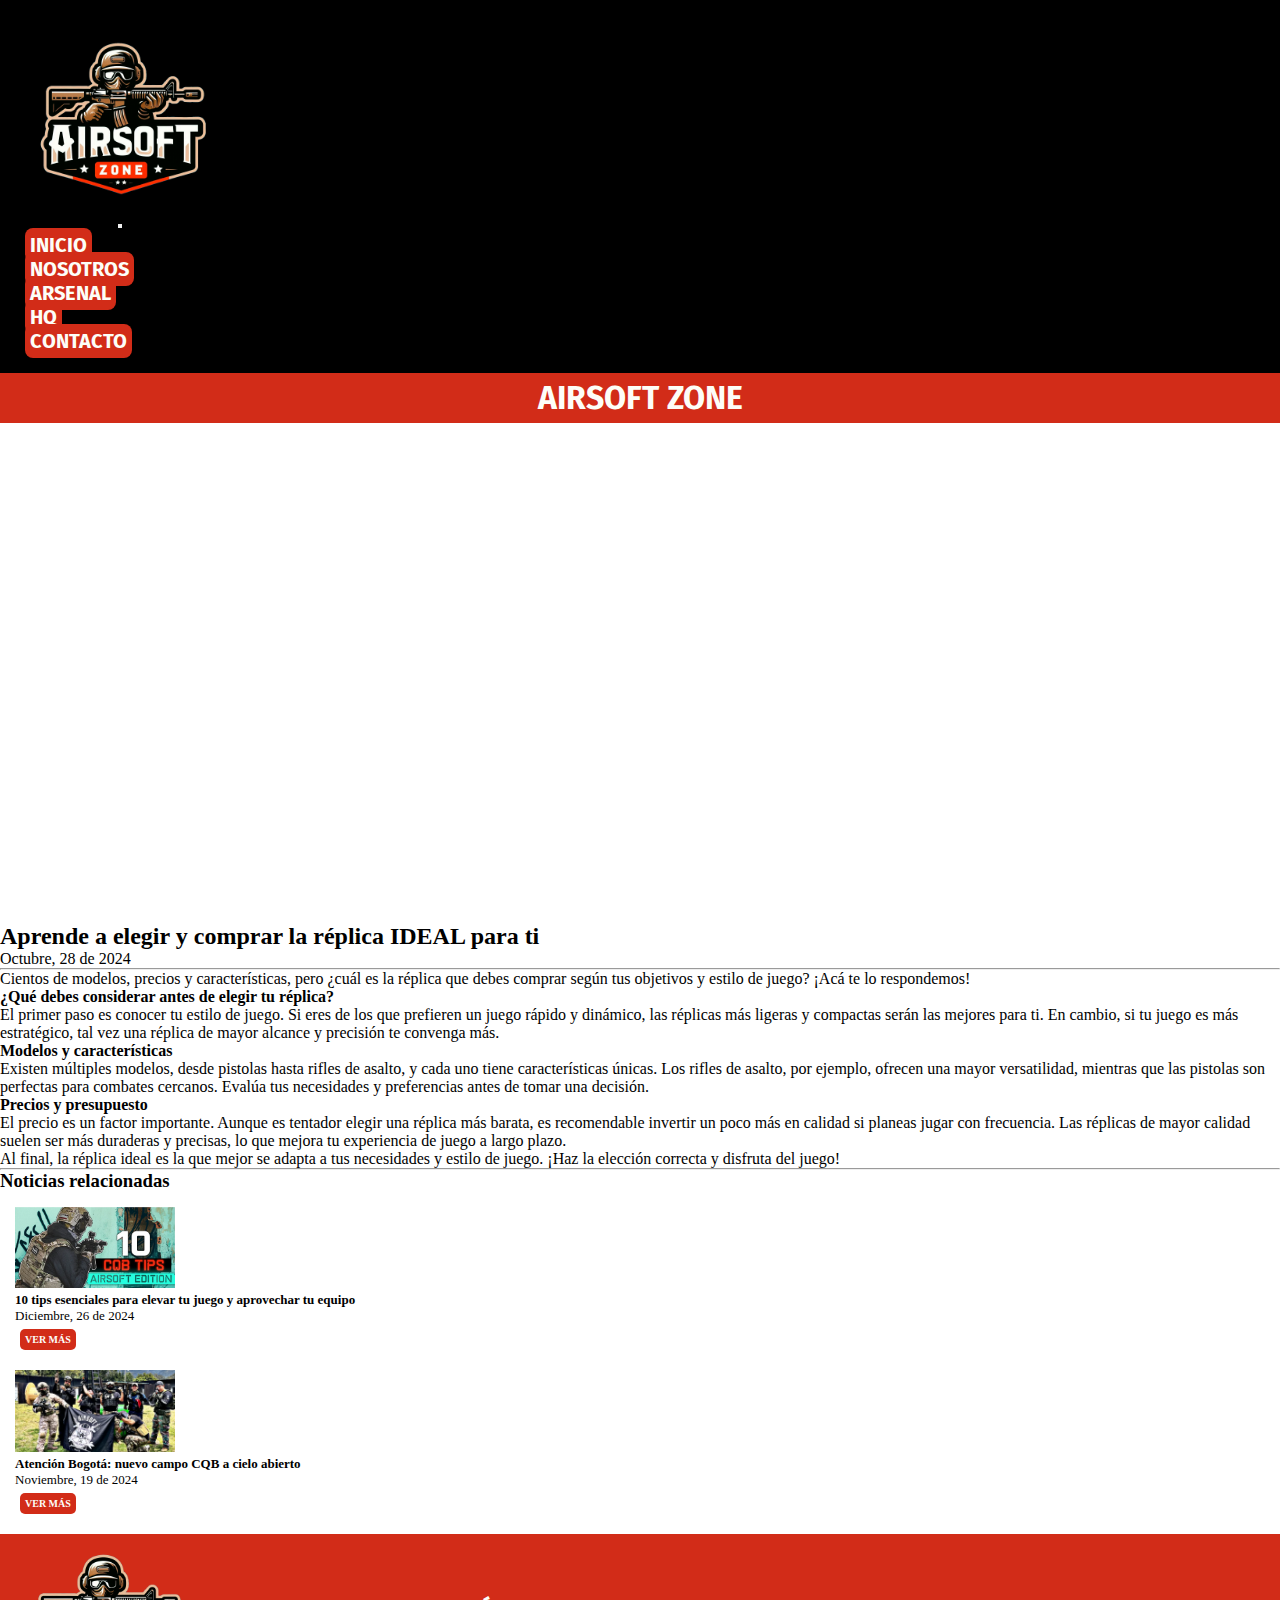
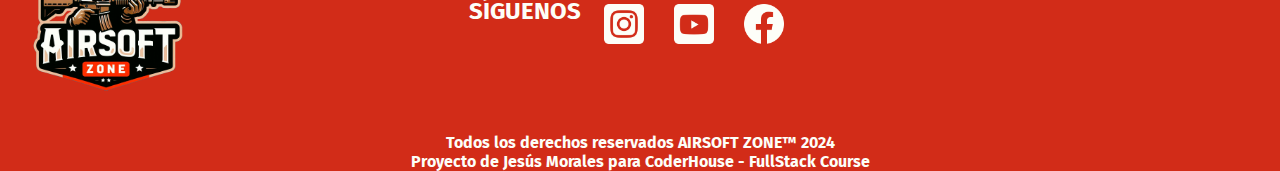
<file: pages/noticia-3.html>
<!DOCTYPE html>
<html lang="en">

<head>
    <meta charset="UTF-8">
    <meta name="viewport" content="width=device-width, initial-scale=1.0">
    <!-- SASS -->
    <link rel="stylesheet" href="../css/estilos.css">
    <!--fonts-->
    <!--FIRA SANS-->
    <link rel="preconnect" href="https://fonts.googleapis.com">
    <link rel="preconnect" href="https://fonts.gstatic.com" crossorigin>
    <link
        href="https://fonts.googleapis.com/css2?family=Fira+Sans:ital,wght@0,100;0,200;0,300;0,400;0,500;0,600;0,700;0,800;0,900;1,100;1,200;1,300;1,400;1,500;1,600;1,700;1,800;1,900&display=swap"
        rel="stylesheet">
    <!--Bootstrap CCS-->
    <link href="https://cdn.jsdelivr.net/npm/bootstrap@5.2.3/dist/css/bootstrap.min.css" rel="stylesheet"
        integrity="sha384-rbsA2VBKQhggwzxH7pPCaAqO46MgnOM80zW1RWuH61DGLwZJEdK2Kadq2F9CUG65" crossorigin="anonymous">
    <!-- SEO -->
    <meta name="description" content="Aprende a elegir y comprar la réplica IDEAL para ti">
    <meta name="keywords" content="airsoft zone, zona airsoft, tienda, réplicas, noticias airsoft, campos airsoft, mascara airsoft, comprar airsoft, airsoft colombia, donde jugar, entrenamiento airsoft">
    <link rel="shortcut icon" href="../img/favicon.ico" type="image/x-icon">
    <!-- OPEN GRAPH -->
    <meta property="og:type" content="Web site">
    <meta property="og:tittle" content="Aprende a elegir y comprar la réplica IDEAL para ti.">
    <meta property="og:url" content="https://airsoftzone.netlify.app/pages/noticia-3">
    <meta property="og:img" content="https://airsoftzone.netlify.app/img/logo-main.jpeg">
    <meta property="og:description" content="Cientos de modelos, precios y características, pero ¿cuál es la réplica que debes comprar según tus objetivos y estilo de juego? ¡Acá te lo respondemos!">

    <title>Airsoft Zone | Noticias</title>
</head>

<body>

    <header>
        <div class="container-fluid">
            <!--bootstrap navbar-->
            <nav class="navbar navbar-expand-md navbar-dark" style="background-color: black;">
                <div class="container-fluid navpadre">

                    <a class="navbar-brand" href="../index.html"><img src="../img/sinfondo-logo.png"
                            alt="logo tienda ZONA AIRSOFT" width="30" height="24">
                    </a>

                    <div class="botones-menu">
                        <button class="navbar-toggler" type="button" data-bs-toggle="collapse"
                            data-bs-target="#navbarSupportedContent" aria-controls="navbarSupportedContent"
                            aria-expanded="false" aria-label="Toggle navigation">
                            <span class="navbar-toggler-icon"></span>
                        </button>

                        <div class="collapse navbar-collapse" id="navbarSupportedContent">
                            <ul class="navbar-nav me-auto mb-2 mb-lg-0">
                                <li class="nav-item">
                                    <a class="nav-link active" aria-current="page" href="../index.html">Inicio</a>
                                </li>
                                <li class="nav-item">
                                    <a class="nav-link" href="../pages/nosotros.html">Nosotros</a>
                                </li>
                                <li class="nav-item">
                                    <a class="nav-link" href="../pages/arsenal.html">Arsenal</a>
                                </li>
                                <li class="nav-item">
                                    <a class="nav-link" href="../pages/hq.html">HQ</a>
                                </li>
                                <li class="nav-item">
                                    <a class="nav-link" href="../pages/contactos.html">Contacto</a>
                                </li>
                            </ul>
                        </div>
                    </div>

                </div>
            </nav>
        </div>

        <h1>Airsoft Zone</h1>
    </header>

    <section class="container caja-noticia">

        <div class="portada-noticia">
            <iframe width="800" height="500" src="https://www.youtube.com/embed/6nVevlRQcj0?si=GwHwrT2yxs-soiSM"
                title="YouTube video player" frameborder="0"
                allow="accelerometer; autoplay; clipboard-write; encrypted-media; gyroscope; picture-in-picture; web-share"
                referrerpolicy="strict-origin-when-cross-origin" allowfullscreen></iframe>
        </div>
        <h2>Aprende a elegir y comprar la réplica IDEAL para ti</h2>
        <p class="fecha-noticia">Octubre, 28 de 2024</p>
        <hr>

        <p>Cientos de modelos, precios y características, pero ¿cuál es la réplica que debes comprar según tus objetivos
            y estilo de juego? ¡Acá te lo respondemos!</p>

        <p><strong>¿Qué debes considerar antes de elegir tu réplica?</strong></p>

        <p>El primer paso es conocer tu estilo de juego. Si eres de los que prefieren un juego rápido y dinámico, las
            réplicas más ligeras y compactas serán las mejores para ti. En cambio, si tu juego es más estratégico, tal
            vez una réplica de mayor alcance y precisión te convenga más.</p>

        <p><strong>Modelos y características</strong></p>

        <p>Existen múltiples modelos, desde pistolas hasta rifles de asalto, y cada uno tiene características únicas.
            Los rifles de asalto, por ejemplo, ofrecen una mayor versatilidad, mientras que las pistolas son perfectas
            para combates cercanos. Evalúa tus necesidades y preferencias antes de tomar una decisión.</p>

        <p><strong>Precios y presupuesto</strong></p>

        <p>El precio es un factor importante. Aunque es tentador elegir una réplica más barata, es recomendable invertir
            un poco más en calidad si planeas jugar con frecuencia. Las réplicas de mayor calidad suelen ser más
            duraderas y precisas, lo que mejora tu experiencia de juego a largo plazo.</p>

        <p>Al final, la réplica ideal es la que mejor se adapta a tus necesidades y estilo de juego. ¡Haz la elección
            correcta y disfruta del juego!</p>
        <hr>

    </section>

    <section class="container caja-relacionadas">
        <h3>Noticias relacionadas</h3>
        <div class="container row d-flex">
            <div class="noticia-relacionada col-md-3 justify-content-center">
                <div><img src="../img/hq-index/hq-1.png" alt="nuevo video técnicas cqb airsoft" class="imagen-relacionada">
                </div>
                <h5>10 tips esenciales para elevar tu juego y aprovechar tu equipo</h5>
                <p class="fecha-noticia">Diciembre, 26 de 2024</p>
                <div class="boton-ver"><a href="../pages/noticia-1.html" target="">VER MÁS</a></div>
            </div>

            <div class="noticia-relacionada col-md-3 justify-content-center">
                <div><img src="../img/hq-index/hq-2.png" alt="nuevo video técnicas cqb airsoft" class="imagen-relacionada">
                </div>
                <h5>Atención Bogotá: nuevo campo CQB a cielo abierto</h5>
                <p class="fecha-noticia">Noviembre, 19 de 2024</p>
                <div class="boton-ver"><a href="../pages/noticia-2.html" target="">VER MÁS</a></div>
            </div>
        </div>
    </section>

    <footer>
        <div class="footer">
            <div>
                <!--LOGO FOOTER-->
                <img src="../img/sinfondo-logo.png" alt="logo tienda airsoft zone">
            </div>

            <div class="redes-sociales"> <!--REDES FOOTER-->
                <h2>SÍGUENOS</h2>
                <ul><a href="https://www.instagram.com/" target="_blank"><img src="../img/footer/IG-ICON.png"
                            alt="instagram icon"></a></ul>
                <ul><a href="https://www.youtube.com/" target="_blank"><img src="../img/footer/YT-ICON.png"
                            alt="youtube icon"></a></ul>
                <ul><a href="https://www.facebook.com/" target="_blank"><img src="../img/footer/FB-ICON.png"
                            alt="youtube icon"></a></ul>
            </div>

            <div>
                <iframe
                    src="https://www.google.com/maps/embed?pb=!1m18!1m12!1m3!1d254508.39472667477!2d-74.27261661242913!3d4.648620627506904!2m3!1f0!2f0!3f0!3m2!1i1024!2i768!4f13.1!3m3!1m2!1s0x8e3f9bfd2da6cb29%3A0x239d635520a33914!2zQm9nb3TDoSwgQm9nb3Rh!5e0!3m2!1sen!2sco!4v1732665298267!5m2!1sen!2sco"
                    width="200" height="auto" style="border:0;" allowfullscreen="" loading="lazy"
                    referrerpolicy="no-referrer-when-downgrade"></iframe>
            </div>

        </div>
        <p>Todos los derechos reservados AIRSOFT ZONE™ 2024</p>
        <p>Proyecto de Jesús Morales para CoderHouse - FullStack Course</p>

    </footer>

    <script src="https://cdn.jsdelivr.net/npm/bootstrap@5.2.3/dist/js/bootstrap.bundle.min.js"
        integrity="sha384-kenU1KFdBIe4zVF0s0G1M5b4hcpxyD9F7jL+jjXkk+Q2h455rYXK/7HAuoJl+0I4"
        crossorigin="anonymous"></script>
</body>

</html>
</file>
<file: css/estilos.css>
.caja-relacionadas .noticia-relacionada .boton-ver a, .caja-contacto .enviar-contacto, .tarjeta-noticia .boton-ver a, .productos-arsenal #primarias .arsenal-tarjeta .boton-comprar, .menu-arsenal ul li a, .nuevo-hq .caja-hq div a, main #comprarModal .modal-dialog .modal-content .modal-footer .btn,
main #modalEnviar .modal-dialog .modal-content .modal-footer .btn, main .productos-populares a {
  text-decoration: none;
  font-size: 20px;
  font-weight: bold;
  color: #FDFEF8;
  background-color: #D22C18;
  padding: 5px;
  margin: 5px;
  border: #ffffff;
  border-radius: 5px;
  display: inline-block;
  width: auto;
}
.caja-relacionadas .noticia-relacionada .boton-ver a:hover, .caja-contacto .enviar-contacto:hover, .tarjeta-noticia .boton-ver a:hover, .productos-arsenal #primarias .arsenal-tarjeta .boton-comprar:hover, .menu-arsenal ul li a:hover, .nuevo-hq .caja-hq div a:hover, main #comprarModal .modal-dialog .modal-content .modal-footer .btn:hover,
main #modalEnviar .modal-dialog .modal-content .modal-footer .btn:hover, main .productos-populares a:hover {
  background-color: #061008;
  animation: BotonDestacar 0.2s ease forwards;
}

.hero-nosotros .marcas div img:hover {
  animation: BotonDestacar 0.2s ease forwards;
}

* {
  margin: 0;
  padding: 0;
  box-sizing: border-box;
  list-style: none;
  text-decoration: none;
}

/** ANIMACIONES **/
@keyframes EntradaIzq {
  from {
    opacity: 0;
    transform: translateX(20px);
  }
  to {
    opacity: 1;
    transform: translateX(0);
  }
}
@keyframes Aparecer {
  from {
    opacity: 0;
  }
  to {
    opacity: 1;
  }
}
@keyframes BotonDestacar {
  0% {
    transform: scale(1);
  }
  100% {
    transform: scale(1.05);
  }
}
header {
  font-family: "Fira Sans", sans-serif;
}
header .container-fluid {
  padding: 0;
  margin: 0;
}
header .navbar {
  padding: 20px;
  display: flex;
}
header .navbar .navpadre img {
  width: 200px;
  height: auto;
}
header .navbar ul {
  list-style: none;
}
header .navbar ul li a {
  color: #FDFEF8 !important;
  font-weight: bold !important;
  font-size: 20px;
  text-transform: uppercase;
  text-align: center;
  background-color: #D22C18;
  padding: 5px;
  margin: 5px;
  border-radius: 8px;
}
header .botones-menu {
  justify-content: center;
  display: flex;
  flex-direction: column;
}
header .navbar-toggler {
  align-self: center;
  margin-bottom: 5px;
}
header h1 {
  display: flex;
  background-color: #D22C18;
  width: 100%;
  height: 50px;
  color: #FDFEF8;
  text-transform: uppercase;
  align-items: center;
  justify-content: center;
}

main {
  font-family: "Fira Sans", sans-serif;
  color: #061008;
  background-color: #FDFEF8;
  text-align: center;
}
main .hero-index {
  display: flex;
  flex-direction: column;
  text-align: left;
  justify-content: center;
  text-decoration: solid;
  width: 100%;
  height: 550px;
  background-image: url(../img/banner.jpg);
  background-repeat: no-repeat;
  background-size: cover;
  background-position: center;
  background-attachment: fixed;
  color: #FDFEF8;
}
main .hero-index p {
  font-weight: bold;
  font-size: 25px;
  margin: 10px;
  width: 35%;
  opacity: 0;
  animation: EntradaIzq 2s ease-in forwards;
}
main .hero-index a {
  text-decoration: none;
  font-size: 25 px;
  font-weight: bold;
  background-color: #D22C18;
  color: #FDFEF8;
  padding: 5px;
  margin: 15px;
  border-radius: 8px;
  align-self: flex-start;
  animation: EntradaIzq 2s ease-in forwards;
  opacity: 0;
}
main h2 {
  text-align: center;
  color: #061008;
  padding: 5px;
  margin: 10px;
}
main .productos-populares img {
  width: 200px;
  height: auto;
  margin: 5px;
}
main .productos-populares h4 {
  font-weight: bolder;
  font-size: 18px;
  margin: 10px;
  color: #000000;
}
main .productos-populares .caja-producto {
  border: solid;
  border-radius: 8px;
  border-color: #979797;
  border-width: 1px;
  margin: 5px;
  padding: 5px;
  background-color: #ffffff;
  overflow: auto;
}
main .productos-populares .caja-producto p {
  padding: 0;
  margin: 0;
}
main .productos-populares .caja-producto h3 {
  font-size: large;
}
main #comprarModal .modal-dialog .modal-content .modal-footer .btn,
main #modalEnviar .modal-dialog .modal-content .modal-footer .btn {
  font-size: 15px;
}

.nuevo-hq img {
  width: 300px;
  height: auto;
  margin: 5px;
  border-radius: 8px;
  object-fit: contain;
}
.nuevo-hq .caja-hq {
  display: flex;
  border: solid;
  border-radius: 8px;
  border-color: #979797;
  border-width: 1px;
  margin: 15px;
}
.nuevo-hq .caja-hq div {
  display: flex;
  flex-direction: column;
  justify-content: center;
  align-items: center;
  width: 100%;
}
.nuevo-hq .caja-hq div p {
  margin: 8px;
}
/** NOSOTROS **/
.hero-nosotros h2 {
  text-align: center;
  text-decoration: solid;
  font-size: 25px;
  color: #061008;
}
.hero-nosotros .imagen-nosotros {
  object-fit: cover;
  margin: 10px 0 10px 0;
}
.hero-nosotros .marcas div img {
  padding: 5px;
  object-fit: contain;
}

.carousel-control-prev-icon,
.carousel-control-next-icon {
  background-color: #D22C18;
  border-radius: 50%;
}

.carousel-control-prev-icon::after,
.carousel-control-next-icon::after {
  background-color: #D22C18;
}

/** ARSENAL **/
.menu-arsenal ul li {
  margin: 15px 0 15px 0;
}
.menu-arsenal ul li a {
  font-size: 15px;
}

.productos-arsenal #primarias .arsenal-tarjeta {
  background-color: #FDFEF8;
  margin: 5px;
  padding: 15px 5px 15px 5px;
  text-align: center;
  overflow: hidden;
  border-radius: 5px;
}
.productos-arsenal #primarias .arsenal-tarjeta .imagen-tarjeta {
  width: 180px;
  margin: 10px;
  justify-self: center;
}
.productos-arsenal #primarias .arsenal-tarjeta h3,
.productos-arsenal #primarias .arsenal-tarjeta h4 {
  font-size: large;
}
.productos-arsenal #primarias .arsenal-tarjeta p {
  padding: 0;
  margin: 0;
}
.productos-arsenal #primarias .arsenal-tarjeta .boton-comprar {
  font-size: 18px;
}

/** HQ **/
.tarjeta-noticia {
  display: flex;
  flex-direction: column;
  text-align: center;
  padding: 10px;
}
.tarjeta-noticia .imagen-noticia {
  width: 20rem;
  object-fit: fill;
}
.tarjeta-noticia p,
.tarjeta-noticia h3 {
  text-align: left;
  padding: 0 5px 0 5px;
  text-align: start;
}
.tarjeta-noticia .fecha-noticia {
  color: #979797;
  font-size: small;
}
.tarjeta-noticia .boton-ver {
  display: flex;
  align-items: end;
}
.tarjeta-noticia .boton-ver a {
  font-size: 15px;
}

.pagination .active .page-link {
  background-color: #D22C18;
  color: white;
  border-color: #D22C18;
}
.pagination .page-link {
  color: #061008;
}

/** CONTACTO **/
.caja-contacto {
  display: grid;
  grid-template-columns: 2fr 5fr;
}
.caja-contacto .informacion-contacto {
  padding: 10px;
}
.caja-contacto .formulario-contacto {
  font-family: "Fira Sans", sans-serif;
  padding: 10px;
}
.caja-contacto #input-mensaje {
  height: 100px;
}
/** NOTICIAS **/
.caja-noticia {
  display: flex;
  flex-direction: column;
}
.caja-noticia .portada-noticia {
  display: flex;
  align-items: center;
  justify-content: center;
}
.caja-noticia .portada-noticia img {
  width: 30rem;
}

.caja-relacionadas .noticia-relacionada {
  margin: 15px;
  font-size: small;
}
.caja-relacionadas .noticia-relacionada .imagen-relacionada {
  width: 10rem;
}
.caja-relacionadas .noticia-relacionada h5 {
  font-size: small;
}
.caja-relacionadas .noticia-relacionada .boton-ver a {
  font-size: 10px;
}

footer {
  background-color: #D22C18;
  font-family: "Fira Sans", sans-serif;
}
footer h2 {
  color: #FDFEF8;
  padding: 8px;
  text-align: center;
}
footer img {
  width: 180px;
  height: auto;
}
footer p {
  text-align: center;
  color: #FDFEF8;
  font-weight: bold;
}
footer .redes-sociales {
  display: flex;
  justify-content: center;
}
footer .redes-sociales ul img {
  margin: 15px;
  width: 40px;
  height: auto;
}
footer .footer {
  display: flex;
  justify-content: space-between;
  align-items: center;
  margin: 15px;
}

@media screen and (max-width: 1335px) {
  .productos-populares .caja-producto img {
    width: 150px;
  }
}
@media screen and (max-width: 1183px) {
  main .hero-index p {
    font-size: 20px;
  }
}
@media screen and (max-width: 950px) {
  .footer {
    display: flex;
    flex-direction: column;
  }
}
@media screen and (max-width: 992px) {
  .productos-arsenal .titulo-categoria {
    text-align: center;
  }
  .caja-producto img {
    width: 200px;
  }
}
@media screen and (max-width: 820px) {
  .footer {
    display: flex;
    flex-direction: column;
  }
  main .hero-index p {
    font-weight: bold;
    font-size: 20px;
    margin: 5px;
  }
}
@media screen and (max-width: 790px) {
  main .nuevo-hq .caja-hq {
    display: flex;
    flex-direction: column;
    justify-content: center;
    align-items: center;
  }
}
@media screen and (max-width: 766px) {
  header .barra-superior {
    height: 250px;
    justify-content: center;
  }
  main .productos-populares {
    width: 90%;
  }
}
@media screen and (max-width: 700px) {
  header .barra-superior {
    height: 250px;
    justify-content: center;
  }
  header nav ul {
    flex-direction: column;
  }
  header nav ul li {
    margin: 8px;
  }
  main .hero-index {
    text-align: center;
  }
  main .hero-index p {
    width: 95%;
    font-size: 18px;
  }
  main .hero-index a {
    align-self: center;
  }
}
@media screen and (max-width: 670px) {
  main .hero-index p {
    font-weight: bold;
    font-size: 20px;
    margin: 5px;
  }
  main .hero-index {
    height: 380px;
    background-attachment: scroll;
  }
}
@media screen and (max-width: 620px) {
  .caja-contacto {
    display: flex;
    flex-direction: column;
    text-align: center;
  }
}
@media screen and (max-width: 576px) {
  .menu-arsenal {
    text-align: center;
  }
  .productos-populares .caja-producto {
    margin: 0 15px 0 15px;
  }
}
@media screen and (max-width: 440px) {
  main .hero-index p {
    font-weight: bold;
    font-size: 15px;
    margin: 8px;
  }
  main .hero-index {
    height: 350px;
    background-attachment: scroll;
  }
  footer div .redes-sociales ul img {
    margin: 1px;
    width: 30px;
    height: auto;
  }
}
@media screen and (max-width: 420px) {
  .navpadre {
    flex-direction: column;
  }
}

/*# sourceMappingURL=estilos.css.map */
</file>
